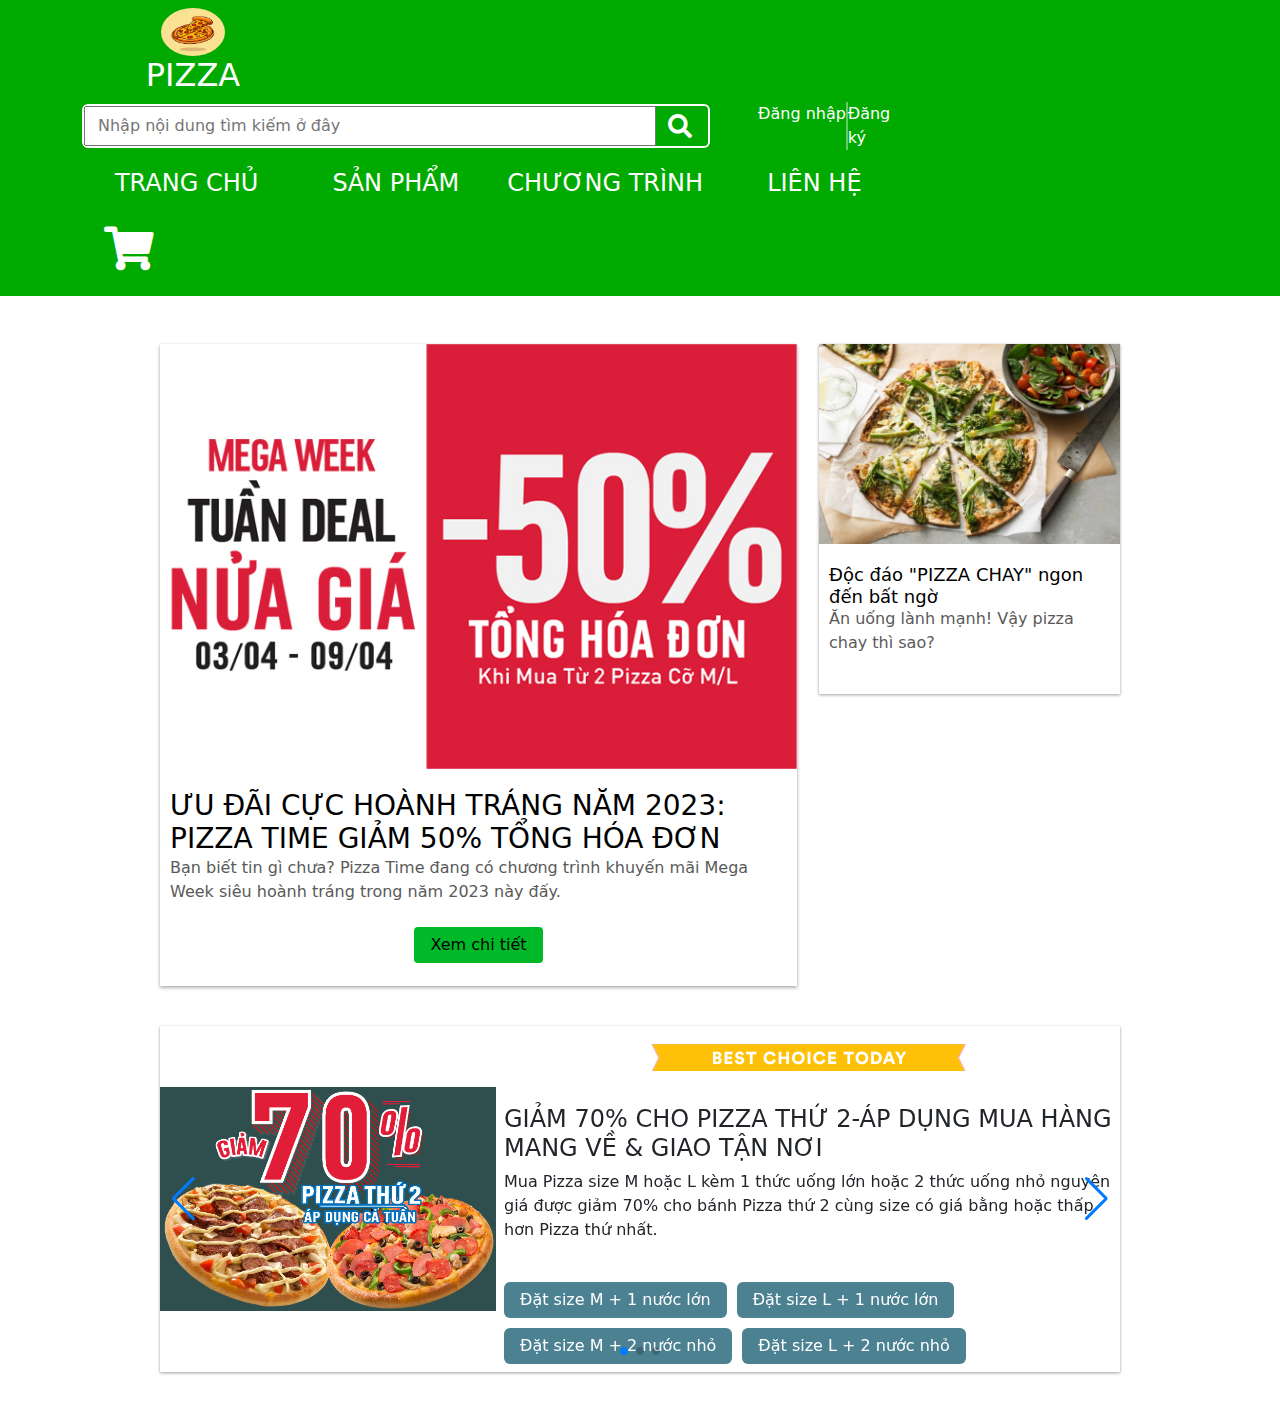
<file: chuongtrinh.html>
<!DOCTYPE html>
<html lang="en">
  <head>
    <meta charset="UTF-8" />
    <meta http-equiv="X-UA-Compatible" content="IE=edge" />
    <meta name="viewport" content="width=device-width, initial-scale=1.0" />
    <title>Khuyến Mãi</title>
    <link rel="stylesheet" href="/bootstrap/css/bootstrap.css" />
    <link rel="stylesheet" href="/assets/css/chuongtrinh.css" />
    <link rel="stylesheet" href="https://cdnjs.cloudflare.com/ajax/libs/font-awesome/6.4.0/css/all.min.css">
    <link rel="stylesheet" href="/assets/css/main.css">
    <link rel="stylesheet" href="/assets/css/login_form.css">

    <link
      rel="stylesheet"
      href="/assets/fontawesome-free-5.12.1-web/css/all.css"
    />
    <link rel="stylesheet" href="/assets/css/swiper-bundle.min.css" />
  </head>

  <body>
    <header>
      <div class="container header-wrapper pt-2">
        <div id="logo-section" class="col-2">
          <div class="wrapper-logo d-grid">
            <div><a href="index.html"><img class="logo-image rounded-circle" src="/assets/images/logo.avif" alt=""></a></div>
            <div><a href="index.html"><h2 class="logo-name text-uppercase text-color">pizza</h2></a></div>   
          </div>
        </div>
        <div id="nav-search-section" class="col-9 d-grid">
          <div class="search-section row align-items-center m-0">
            <div class="bar-search col-9 rounded-2">
              <div class="bar-but-search row">
                <input class="col-11 input-search" type="text" placeholder="Nhập nội dung tìm kiếm ở đây">
                <div class="col-1"><i class="fas fa-search button-search py-2 text-color"></i></div>
              </div>
            </div>
            <div class="account-section col-3">
              <div class="login d-flex m-0 justify-content-end">
                <a class="text-color log-in" href="#">Đăng nhập</a>
                <div class="tag-partition"></div>
                <a class="text-color register" href="#">Đăng ký</a>
              </div>
            </div>
  
            <div class="account-login col-3">
              <div class="login d-flex m-0 justify-content-center align-items-center">
                <a href="nguoidung.html"><i class="fa-solid fa-circle-user"></i></a>
                <a href="nguoidung.html"><p></p></a>
              </div>
            </div>
  
          </div>
          <div class="nav-section pt-2">
            <ul class="menu-nav d-flex m-0 p-0 align-items-center text-uppercase text-center">
              <li class="col-3"><a class="text-color" href="index.html">trang chủ</a></li>
              <li class="col-3"><a class="text-color" href="sanpham.html">sản phẩm</a></li>
              <li class="col-3"><a class="text-color" href="chuongtrinh.html">chương trình</a></li>
              <li class="col-3"><a class="text-color" href="lienhe.html">liên hệ</a></li>
            </ul>
          </div>
        </div>
        <div id="cart-section" class="col-1">
          <div class="d-flex justify-content-center wrapper-shopping-button"><i class="fas fa-shopping-cart shopping-button text-color"></i></div>
        </div>
      </div>
    </header>
    
    
    <main>
      <div class="container pt-5 chuongtrinh-container">
        <div class="tintuc-container">
          <div class="megaweek-container">
            <a href="uudai.html">
              <img
                class="mage-img"
                src="/assets/images/khuyenmai/megaweek.jpg"
                alt=""
              />
            </a>
            <h3 class="uudai-title">
              <a class="uudai" href="uudai.html">
                ƯU ĐÃI CỰC HOÀNH TRÁNG NĂM 2023: PIZZA TIME GIẢM 50% TỔNG HÓA
                ĐƠN
              </a>
            </h3>
            <div class="description">
              Bạn biết tin gì chưa? Pizza Time đang có chương trình khuyến mãi
              Mega Week siêu hoành tráng trong năm 2023 này đấy.
            </div>
            <button type="button" class="btn-detail">
              <a class="uudai" href="uudai.html"
                >Xem chi tiết</a
              >
            </button>
          </div>
          <div class="green-container">
            <a href="greenpizza.html">
              <img
                class="green-img"
                width="269"
                src="/assets/images/khuyenmai/pizzaTime3.jpg"
                alt=""
              />
            </a>
            <h3 class="chay-title">
              <a class="chay" href="greenpizza.html">
                Độc đáo "PIZZA CHAY" ngon đến bất ngờ</a
              >
            </h3>
            <div class="description">
              Ăn uống lành mạnh! Vậy pizza chay thì sao?
            </div>
          </div>
        </div>
        <div class="slide-container container swiper">
          <div class="swiper-wrapper">
            <div class="slide-content swiper-slide">
              <div class="slide-img-item">
                <img
                  class="img-item-giamgia img-item"
                  width="400"
                  src="/assets/images/khuyenmai/giam70thu2.png"
                  alt=""
                />
              </div>
              <div class="description-item">
                <img
                  class="best-choice"
                  src="/assets/images/khuyenmai/banner-bestchoice.png"
                  alt=""
                />
                <br>
                <h2 class="h2-giamgia h2-title">
                  GIẢM 70% CHO PIZZA THỨ 2-ÁP DỤNG MUA HÀNG MANG VỀ & GIAO TẬN
                  NƠI
                </h2>
                <p>
                  Mua Pizza size M hoặc L kèm 1 thức uống lớn hoặc 2 thức uống
                  nhỏ nguyên giá được giảm 70% cho bánh Pizza thứ 2 cùng size có
                  giá bằng hoặc thấp hơn Pizza thứ nhất.
                </p>
                <br>
                <div
                  class="d-flex justify-content-start flex-wrap btn-container"
                >
                  <a href="">
                    <button class="btn btn-giam">
                      <span> Đặt size M + 1 nước lớn</span>
                    </button>
                  </a>
                  <a href="">
                    <button class="btn btn-giam">
                      <span> Đặt size L + 1 nước lớn</span>
                    </button>
                  </a>
                  <a href="">
                    <button class="btn btn-giam">
                      <span> Đặt size M + 2 nước nhỏ</span>
                    </button>
                  </a>
                  <a href="">
                    <button class="btn btn-giam">
                      <span> Đặt size L + 2 nước nhỏ</span>
                    </button>
                  </a>
                </div>
              </div>
            </div>
            <div class="slide-content swiper-slide">
              <div class="slide-img-item">
                <img
                  class="img-item-team img-item"
                  width="400"
                  src="/assets/images/khuyenmai/family.png"
                  alt=""
                />
              </div>
              <div class="description-item">
                <img
                  class="best-choice"
                  src="/assets/images/khuyenmai/banner-bestchoice.png"
                  alt=""
                />
                <h2 class="h2-team h2-title">DEAL SIÊU TO CHO NHÓM</h2>
                <br>
                <p>
                  * Combo 209,000đ cho 2 người gồm 1 pizza size M + 2 thức uống nhỏ
                </p>
                <p>
                  * Combo 309,000đ cho 3-4 người gồm 1 pizza size L + 2 phần món
                  phụ + 2 thức uống nhỏ
                </p>
                <p>
                  * Combo 449,000đ cho 4-5 người gồm 2 pizza size L + 2 phần món
                  phụ + 1 thức uống lớn
                </p>
                <div
                  class="d-flex justify-content-start flex-wrap btn-container"
                >
                  <a href="">
                    <button class="btn btn-giam">
                      <span>COMBO 209k</span>
                    </button>
                  </a>
                  <a href="">
                    <button class="btn btn-giam">
                      <span>COMBO 309k</span>
                    </button>
                  </a>
                  <a href="">
                    <button class="btn btn-giam">
                      <span>COMBO 409k</span>
                    </button>
                  </a>
                </div>
              </div>
            </div>
            <div class="slide-content-3 slide-content swiper-slide">
              <div class="slide-img-item">
                <img
                  class="img-item-thu3 img-item"
                  width="400"
                  src="/assets/images/khuyenmai/khuyenmaithu3.png"
                  alt=""
                />
              </div>
              <div class="description-item">
                <img
                  class="best-choice"
                  src="/assets/images/khuyenmai/banner-bestchoice.png"
                  alt=""
                />
                <br>
                <h2 class="h2-thu3 h2-title">THỨ 3 ĐẾN RỒI</h2>
                <h3>Mua 1 tặng 1!!! Click 1 được 2</h3>
                <p>*Áp dụng khi mua 1 pizza 9" kèm nước bất kỳ </p>
                <p>*Áp dụng khi mua 1 pizza 12" kèm nước bất kỳ </p>
                
                <p>*Áp dụng cho mọi hình thức thanh toán*</p>
                <div
                  class="d-flex justify-content-start flex-wrap btn-container"
                >
                  <a href="">
                    <button class="btn btn-giam">
                      <span>Đặt size 9" + 1 nước</span>
                    </button>
                  </a>
                  <a href="">
                    <button class="btn btn-giam">
                      <span>Đặt size 12" + 1 nước</span>
                    </button>
                  </a>
                </div>
              </div>
            </div>
          </div>
          <div class="swiper-button-next"></div>
          <div class="swiper-button-prev"></div>
          <div class="swiper-pagination"></div>
        </div>
      </div>
    </main>
    <footer></footer>
    <script src="/bootstrap/js/bootstrap.bundle.js"></script>
  </body>

  <div class="modals"></div>

  <script src="/assets/js/add_modals.js"></script>
  <script type="module" src="/assets/js/handler_event.js"></script>
  <script src="/assets/js/swiper-bundle.min.js"></script>
  <script src="/assets/js/chuongtrinh.js"></script>
</html>
</file>
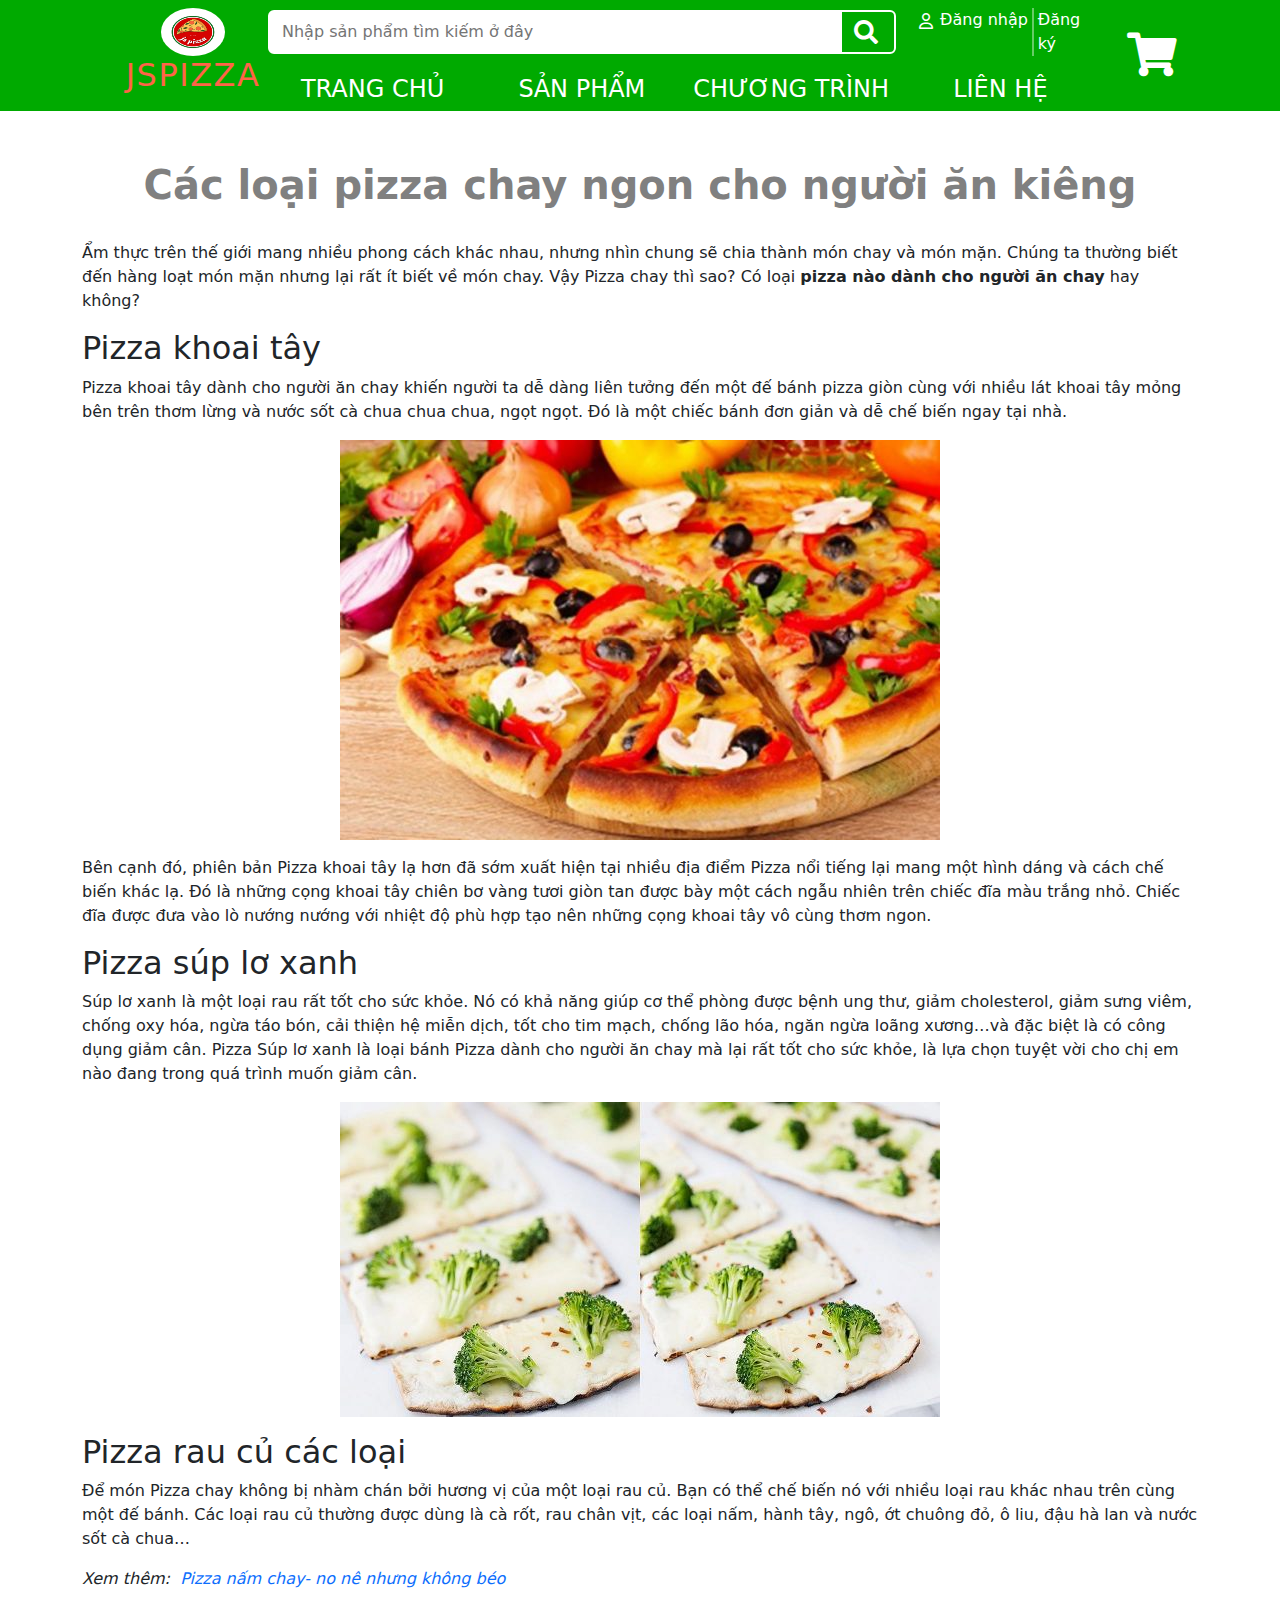
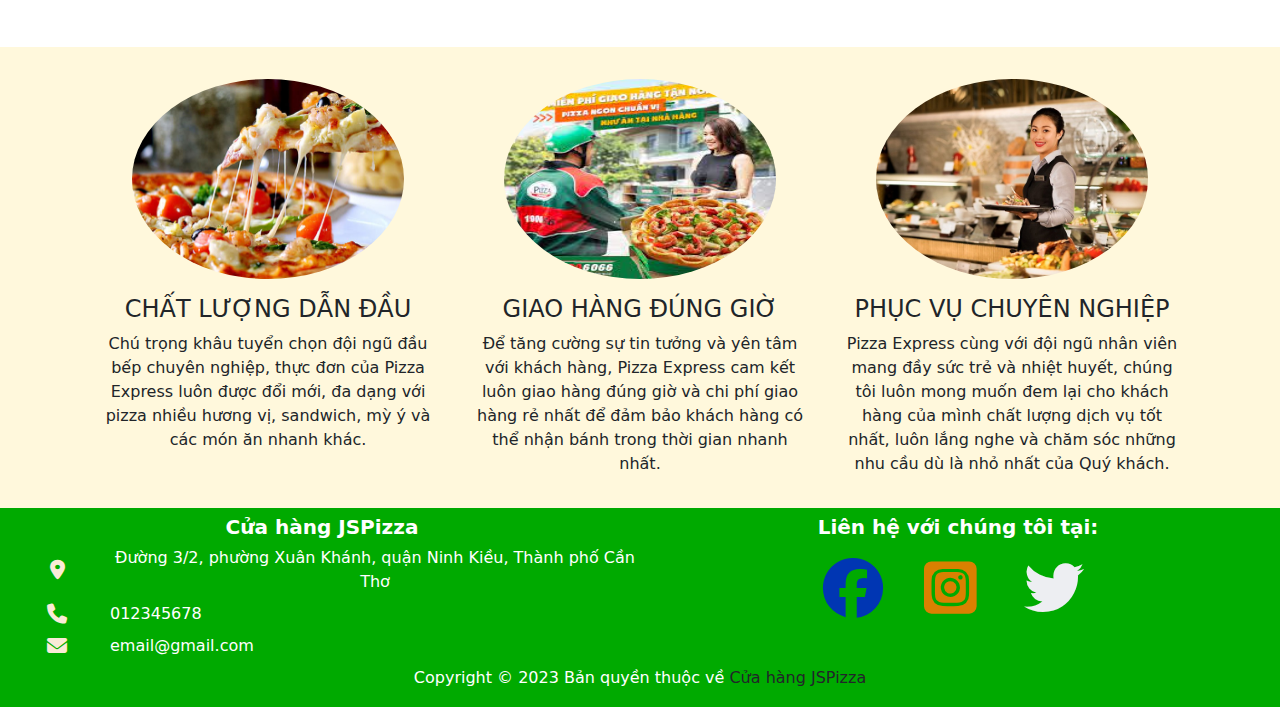
<file: greenpizza.html>
<!DOCTYPE html>
<html lang="en">

<head>
    <meta charset="UTF-8" />
    <meta http-equiv="X-UA-Compatible" content="IE=edge" />
    <meta name="viewport" content="width=device-width, initial-scale=1.0" />
    <title>PIZZA CHAY</title>
    <link rel="stylesheet" href="./bootstrap/css/bootstrap.css" />
    <link rel="stylesheet" href="./assets/css/chuongtrinh.css" />
    
    <link rel="stylesheet" href="https://cdnjs.cloudflare.com/ajax/libs/font-awesome/6.4.0/css/all.min.css">
    <link rel="stylesheet" href="./assets/css/main.css">
    <link rel="stylesheet" href="./assets/css/login_form.css">
    
    <link rel="stylesheet" href="./assets/fontawesome-free-5.12.1-web/css/all.css" />
    <link rel="stylesheet" href="./assets/css/green.css" />
    <link rel="shortcut icon" href="./assets/images/logo3.jpg" type="image/vnd.microsoft.icon" />
</head>

<body>
  <header>
    <div class="container header-wrapper d-flex pt-2 pb-1">
      <div id="logo-section" class="col-2">
        <div class="wrapper-logo d-grid">
          <div><a href="index.html"><img class="logo-image rounded-circle" src="./assets/images/logo3.jpg" alt=""></a>
          </div>
          <div><a href="index.html">
            <h2 class="logo-name text-uppercase text-color" style="letter-spacing: 1.5px; color: tomato;">jspizza</h2>
          </a>
        </div>  
        </div>
      </div>
      <div id="nav-search-section" class="col-9 d-grid">
        <div class="search-section row align-items-center justify-content-end m-0">
          <div class="bar-search col-9 rounded-2">
            <div class="bar-but-search d-flex row">
              <input id="input-search" class="col-11 input-search border-0" type="text" placeholder="Nhập sản phẩm tìm kiếm ở đây">
              <ul class="list-products-hint p-0"></ul>
              <div class="col-1 button-search"><i class="fas fa-search py-2 text-color"></i></div>
            </div>
          </div>

          <div class="col-2 button-search-mobile text-center p-0"><i class="fas fa-search py-2 text-color"></i></div>

          <div class="account-section col-3" >
            <div class="login d-flex m-0 justify-content-end">
              <i style="position: relative; top: 5px;right: 3px; color: white;" class="fa-regular fa-user"></i>
              <a class="text-color log-in px-1 text-decoration-none" href="#">Đăng nhập</a>
              <div class="tag-partition"></div>
              <a class="text-color register text-decoration-none px-1" href="#">Đăng ký</a>
            </div>
          </div>

          <div class="account-login col-3">
            <div class="info-user-login d-flex m-0 justify-content-center align-items-center">
              <div class="logo-name-user d-flex p-1 rounded-2">
                <i class="fa-solid fa-circle-user logo-user"></i>
                <p class="d-inline-block"></p>
                <div class="show-option rounded-2">
                  <ul class="py-2 ps-0 m-0 d-grid">
                    <li class="py-2 move-page-user">
                      <div class="ps-3">Thông tin tài khoản</div>
                    </li>
                    <li class="py-2 sign-out">
                      <div class="ps-3">Đăng xuất</div>
                    </li>
                  </ul>
                </div>
              </div>
            </div>
          </div> 
          <!-- Modal sign out -->
          <div class="modal-sign-out justify-content-center align-items-center">
            <div class="content p-3 rounded-2">
              <div class="header d-flex justify-content-end">
                <button type="button" class="btn-close"></button>
              </div>
              <div class="body d-flex justify-content-center align-items-center px-2 text-success">
                <i class="fa-regular fa-circle-check"></i>
                <p class="m-0 px-2">Đăng xuất thành công</p>
              </div>
            </div>
          </div>

        </div>
        <div class="nav-section pt-2">
          <ul class="menu-nav d-flex m-0 p-0 align-items-center text-uppercase text-center">
            <li class="col-3"><a class="text-color trangchu"  href="index.html">trang chủ</a></li>
            <li class="col-3"><a class="text-color sanpham" href="sanpham.html">sản phẩm</a></li>
            <li class="col-3"><a class="text-color chuongtrinh" href="chuongtrinh.html">chương trình</a></li>
            <li class="col-3"><a class="text-color lienhe" href="lienhe.html">liên hệ</a></li>
          </ul>
        </div>
      </div>
      <div id="cart-section" class="col-1">
        <div class="d-flex justify-content-center wrapper-shopping-button"><a href="cart.html"><i class="fas fa-shopping-cart shopping-button text-color"></i></a></div>
      </div>

      <div id="nav-mobile" class="col-1">
        <div class="d-flex justify-content-center wrapper-shopping-button"><i class="fa-solid fa-bars text-color bar-button"></i></div>
      </div>

      <div class="nav-overlay">
        <div class="menu-mobile px-3 py-5">
          <div class="mobile-account py-3">
            <div class="login d-flex m-0 row align-items-center">
              <i class="fa-solid fa-right-to-bracket col-2"></i>
              <div class="col-10">
                <a class="mobile-login text-decoration-none" href="#">Đăng nhập | </a>
                <a class="mobile-register text-decoration-none px-1" href="#">Đăng ký</a>
              </div>
            </div>
          </div>
          <div class="mobile-log-in py-3">
            <div class="info-user-login d-flex m-0 justify-content-center ">
              <div class="logo-name-user d-flex p-1 rounded-2 align-items-center">
                <i class="fa-solid fa-circle-user logo-user"></i>
                <p class="d-inline-block m-0 px-1"></p>
              </div>
            </div>
          </div> 
          <div class="mobile-personal py-3">
            <a class="row d-flex justify-content-center align-items-center text-decoration-none py-2" href="nguoidung.html">
              <i class="fa-solid fa-user col-2 text-center"></i>
              <p class="col-10 m-0">Thông tin tài khoản</p>
            </a>
            <a class="row d-flex justify-content-center align-items-center text-decoration-none py-2" href="cart.html">
              <i class="fas fa-shopping-cart col-2 text-center"></i>
              <p class="col-10 m-0">Giỏ hàng của tôi</p>
            </a>
          </div>
          <div class="mobile-nav py-3">
            <a class="row d-flex justify-content-center align-items-center text-decoration-none py-2" href="index.html">
              <i class="fa-solid fa-house col-2 text-center"></i>
              <p class="col-10 m-0">Trang chủ</p>
            </a>
            <a class="row d-flex justify-content-center align-items-center text-decoration-none py-2" href="sanpham.html">
              <i class="fa-solid fa-puzzle-piece col-2 text-center"></i>
              <p class="col-10 m-0">Sản phẩm</p>
            </a>
            <a class="row d-flex justify-content-center align-items-center text-decoration-none py-2" href="chuongtrinh.html">
              <i class="fa-solid fa-scale-unbalanced-flip col-2 text-center"></i>
              <p class="col-10 m-0">Chương trình</p>
            </a>
            <a class="row d-flex justify-content-center align-items-center text-decoration-none py-2" href="lienhe.html">
              <i class="fa-solid fa-file-signature col-2 text-center"></i>
              <p class="col-10 m-0">Liên hệ</p>
            </a>
          </div>
          <div class="mobile-logout py-3">
            <div class="row d-flex justify-content-center align-items-center text-decoration-none py-2">
              <i class="fa-solid fa-right-from-bracket col-2 text-center"></i>
              <p class="col-10 m-0">Đăng xuất</p>
            </div>
          </div>
        </div>
      </div>
    </div>
    <div class="overlay">
      <input class="w-100 px-3 py-2 rounded-5 input-search-mobile" type="text" placeholder="Nhập sản phẩm tìm kiếm ở đây">
    </div>
  </header>
    <main>
        <div class="container">
            <div class="container-sub">
                <h1>Các loại pizza chay ngon cho người ăn kiêng</h1> <br>
                <div class="entry-content single-page">
                    <p>Ẩm thực trên thế giới mang nhiều phong cách khác nhau, nhưng nhìn chung sẽ chia thành món chay và
                        món
                        mặn.
                        Chúng ta thường biết đến hàng loạt món mặn nhưng lại rất ít biết về món chay. Vậy Pizza chay thì
                        sao? Có
                        loại&nbsp;<strong>pizza nào dành cho người ăn chay</strong>&nbsp;hay không?</p>
                    <h2>Pizza khoai tây</h2>
                    Pizza khoai tây dành cho người ăn chay khiến người ta dễ dàng liên tưởng đến một đế bánh pizza
                    giòn
                    cùng với
                    nhiều lát khoai tây mỏng bên trên thơm lừng và nước sốt cà chua chua chua, ngọt ngọt. Đó là một
                    chiếc bánh
                    đơn giản và dễ chế biến ngay tại nhà.</p>
                    <p style="text-align: center;"><img src="./assets/images/khuyenmai/greenpizza1.jpg" alt=""></p>
                    <p>Bên cạnh đó, phiên bản Pizza khoai tây lạ hơn đã sớm xuất hiện tại nhiều địa điểm Pizza nổi tiếng
                        lại
                        mang
                        một hình dáng và cách chế biến khác lạ. Đó là những cọng khoai tây chiên bơ vàng tươi giòn tan
                        được
                        bày một
                        cách ngẫu nhiên trên chiếc đĩa màu trắng nhỏ. Chiếc đĩa được đưa vào lò nướng nướng với nhiệt độ
                        phù
                        hợp tạo
                        nên những cọng khoai tây vô cùng thơm ngon.</p>
                    <h2>Pizza súp lơ xanh</h2>
                    <p> Súp lơ xanh là một loại rau rất tốt cho sức khỏe. Nó có khả năng giúp cơ thể phòng được bệnh ung
                        thư, giảm
                        cholesterol, giảm sưng viêm, chống oxy hóa, ngừa táo bón, cải thiện hệ miễn dịch, tốt cho tim
                        mạch,
                        chống
                        lão hóa, ngăn ngừa loãng xương…và đặc biệt là có công dụng giảm cân. Pizza Súp lơ xanh là loại
                        bánh
                        Pizza
                        dành cho người ăn chay mà lại rất tốt cho sức khỏe, là lựa chọn tuyệt vời cho chị em nào đang
                        trong
                        quá
                        trình muốn giảm cân.</p>
                    <p style="text-align: center;"><img src="./assets/images/khuyenmai/greenpizza2.jpg" alt=""></p>
                    <h2>Pizza rau củ các loại</h2>
                    <p>Để món Pizza chay không bị nhàm chán bởi hương vị của một loại rau củ. Bạn có thể chế biến nó với
                        nhiều loại
                        rau khác nhau trên cùng một đế bánh. Các loại rau củ thường được dùng là cà rốt, rau chân vịt,
                        các
                        loại nấm,
                        hành tây, ngô, ớt chuông đỏ, ô liu, đậu hà lan và nước sốt cà chua…</p>
                    <p><em>Xem thêm:&nbsp;<span style="color: #0000ff;"><a href="#">
                                    Pizza nấm chay- no nê nhưng không béo</a></span></em></p>
                    <p>&nbsp;</p>

                </div>
            </div>
        </div>
    </main>

    <footer class="">
      <div class="footer-section">
        <div class="footer-comments container d-md-flex justify-content-center pt-3">
          <div class="footer-group p-3 col-md-4">
            <img class="footer-image rounded-circle" src="./assets/images/footer/chat_luong.jpg" alt="">
            <h4 class="text-uppercase mt-3">chất lượng dẫn đầu</h4>
            <p>Chú trọng khâu tuyển chọn đội ngũ đầu bếp chuyên nghiệp, thực đơn của Pizza Express luôn được đổi mới, đa
              dạng với pizza nhiều hương vị, sandwich, mỳ ý và các món ăn nhanh khác.</p>
          </div>
          <div class="footer-group p-3 col-md-4">
            <img class="footer-image rounded-circle" src="./assets/images/footer/giao_hang.jpg" alt="">
            <h4 class="text-uppercase mt-3">giao hàng đúng giờ</h4>
            <p>Để tăng cường sự tin tưởng và yên tâm với khách hàng, Pizza Express cam kết luôn giao hàng đúng giờ và chi
              phí giao hàng rẻ nhất để đảm bảo khách hàng có thể nhận bánh trong thời gian nhanh nhất.</p>
          </div>
          <div class="footer-group p-3 col-md-4">
            <img class="footer-image rounded-circle" src="./assets/images/footer/phuc_vu.png" alt="">
            <h4 class="text-uppercase mt-3">phục vụ chuyên nghiệp</h4>
            <p>Pizza Express cùng với đội ngũ nhân viên mang đầy sức trẻ và nhiệt huyết, chúng tôi luôn mong muốn đem lại
              cho khách hàng của mình chất lượng dịch vụ tốt nhất, luôn lắng nghe và chăm sóc những nhu cầu dù là nhỏ nhất
              của Quý khách.</p>
          </div>
        </div>
        <div class="footer-contact p-1 d-md-flex">
          <div class="footer-address col-md-6">
            <strong class="text-color title">Cửa hàng JSPizza</strong>
            <ul class="m-0 p-0">
              <li class="d-flex py-1">
                <i class="fa-solid fa-location-dot col-2"></i>
                <p class="d-inline-block my-0 text-color">Đường 3/2, phường Xuân Khánh, quận Ninh Kiều, Thành phố Cần Thơ
                </p>
              </li>
              <li class="d-flex py-1">
                <i class="fa-solid fa-phone col-2"></i>
                <p class="d-inline-block my-0 text-color">012345678</p>
              </li>
              <li class="d-flex py-1">
                <i class="fa-solid fa-envelope col-2"></i>
                <p class="d-inline-block my-0 text-color">email@gmail.com</p>
              </li>
            </ul>
          </div>
          <div class="footer-social-networking col-md-6">
            <strong class="text-color title">Liên hệ với chúng tôi tại:</strong>
            <ul class="d-flex justify-content-center m-0 pt-3">
              <li class="col-1">
                <a href="#"><i class="fa-brands fa-facebook" style="color: #0036b3;"></i></a>
              </li>
              <li class="col-1"></li>
              <li class="col-1">
                <a href="#"><i class="fa-brands fa-square-instagram" style="color: #da8001;"></i></a>
              </li>
              <li class="col-1"></li>
              <li class="col-1">
                <a href="#"><i class="fa-brands fa-twitter" style="color: #edeef2;"></i></a>
              </li>
              <li class="col-1"></li>
            </ul>
          </div>
        </div>
        <div class="copy-right">
          <p class="text-color">Copyright &copy; 2023 Bản quyền thuộc về <a class="text-decoration-none text-dark"
              href="#">Cửa hàng JSPizza</a></p>
        </div>
      </div>
    </footer>

    <div class="modals"></div>

    <script src="./assets/js/modals.js"></script>
    <script type="module" src="./assets/js/handler_event.js"></script>
    <script type="module" src="./assets/js/search_product.js"></script>
</body>

</html>
</file>
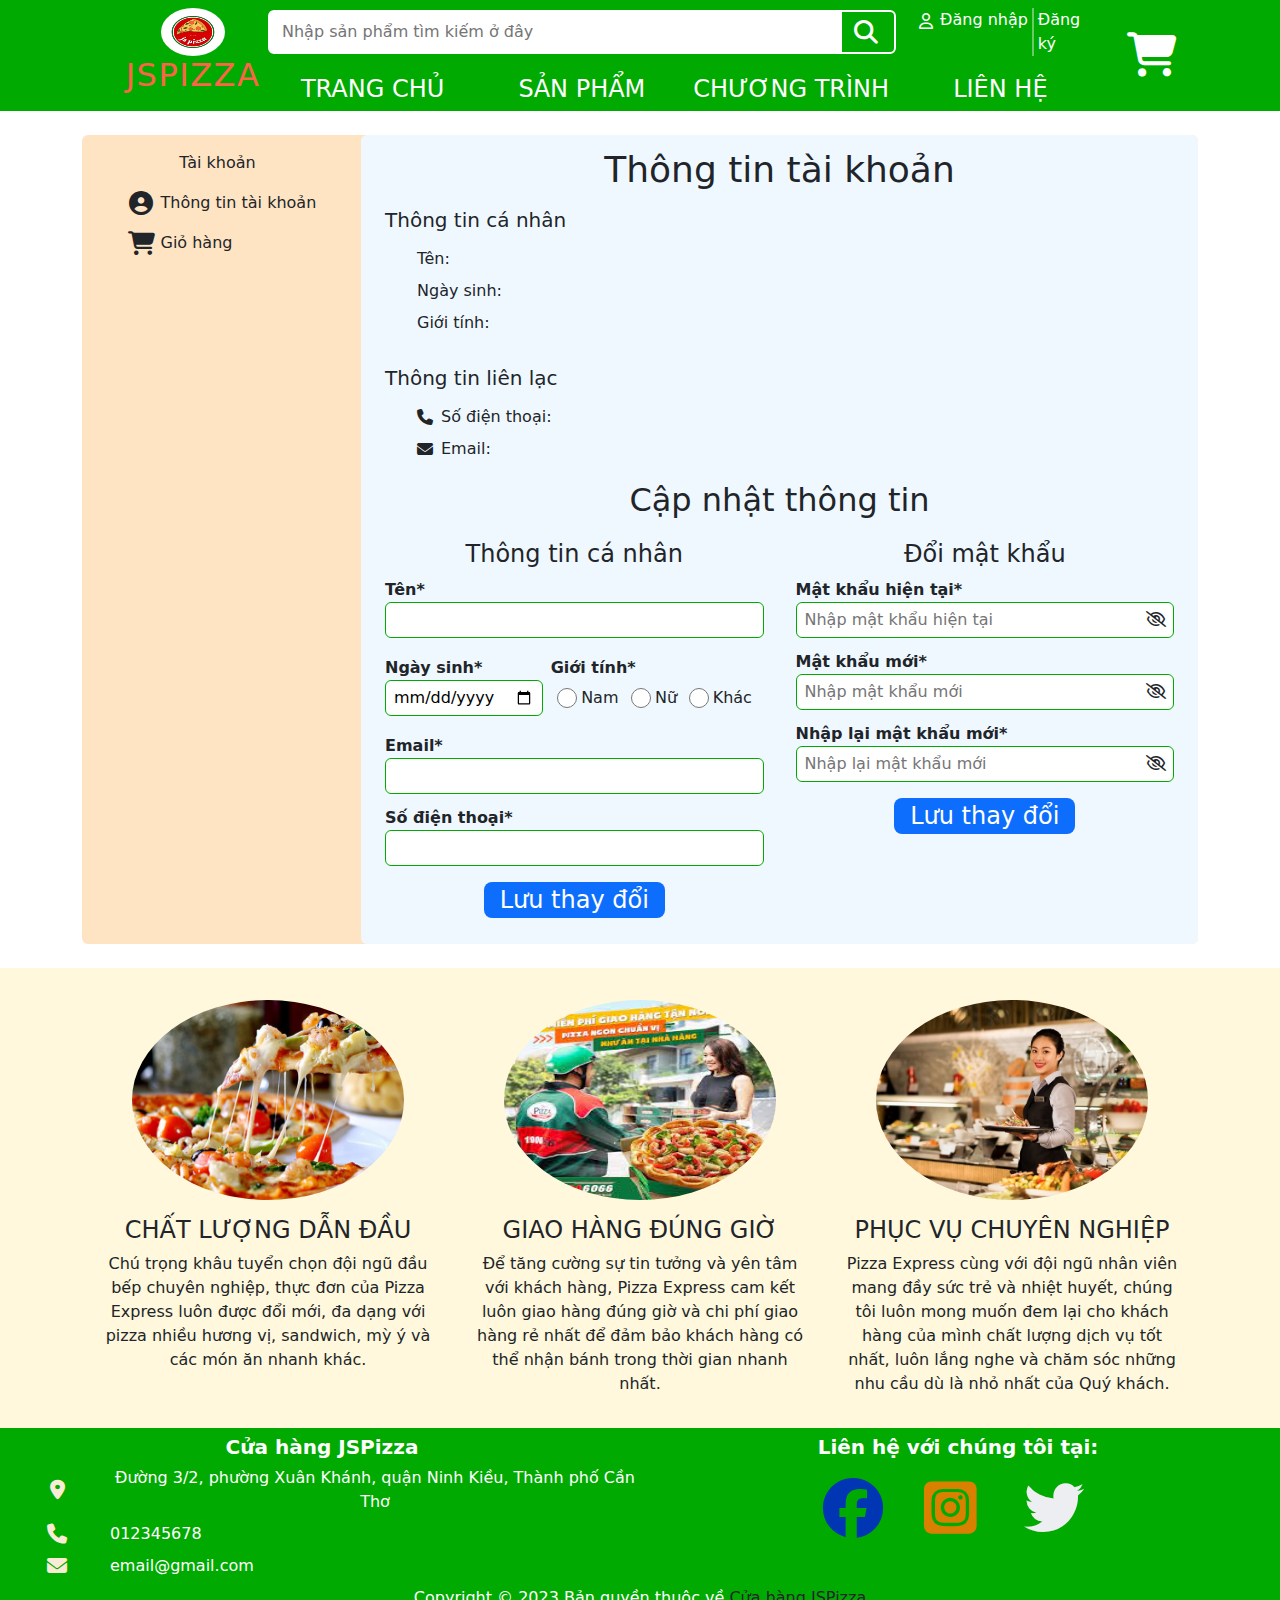
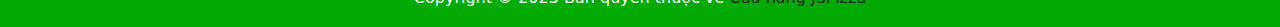
<file: nguoidung.html>
<!DOCTYPE html>
<html lang="en">
<head>
    <meta charset="UTF-8">
    <meta http-equiv="X-UA-Compatible" content="IE=edge">
    <meta name="viewport" content="width=device-width, initial-scale=1.0">
    <title>Thông tin tài khoản</title>
    <link rel="stylesheet" href="https://cdnjs.cloudflare.com/ajax/libs/font-awesome/6.4.0/css/all.min.css">
    <link rel="stylesheet" href="./assets/css/main.css">
    <link rel="stylesheet" href="./assets/css/login_form.css">
    <link rel="stylesheet" href="./assets/css/nguoidung.css">
    <link rel="stylesheet" href="./bootstrap/css/bootstrap.css">
    <link rel="shortcut icon" href="./assets/images/logo3.jpg" type="image/vnd.microsoft.icon" />
</head>
<body>
  <header>
    <div class="container header-wrapper d-flex pt-2 pb-1">
      <div id="logo-section" class="col-2">
        <div class="wrapper-logo d-grid">
          <div><a href="index.html"><img class="logo-image rounded-circle" src="./assets/images/logo3.jpg" alt=""></a>
          </div>
          <div><a href="index.html">
            <h2 class="logo-name text-uppercase text-color" style="letter-spacing: 1.5px; color: tomato;">jspizza</h2>
          </a>
        </div>   
        </div>
      </div>
      <div id="nav-search-section" class="col-9 d-grid">
        <div class="search-section row align-items-center justify-content-end m-0">
          <div class="bar-search col-9 rounded-2">
            <div class="bar-but-search d-flex row">
              <input id="input-search" class="col-11 input-search border-0" type="text" placeholder="Nhập sản phẩm tìm kiếm ở đây">
              <ul class="list-products-hint p-0"></ul>
              <div class="col-1 button-search"><i class="fas fa-search py-2 text-color"></i></div>
            </div>
          </div>

          <div class="col-2 button-search-mobile text-center p-0"><i class="fas fa-search py-2 text-color"></i></div>

          <div class="account-section col-3" >
            <div class="login d-flex m-0 justify-content-end">
              <i style="position: relative; top: 5px;right: 3px; color: white;" class="fa-regular fa-user"></i>
              <a class="text-color log-in px-1 text-decoration-none" href="#">Đăng nhập</a>
              <div class="tag-partition"></div>
              <a class="text-color register text-decoration-none px-1" href="#">Đăng ký</a>
            </div>
          </div>

          <div class="account-login col-3">
            <div class="info-user-login d-flex m-0 justify-content-center align-items-center">
              <div class="logo-name-user d-flex p-1 rounded-2">
                <i class="fa-solid fa-circle-user logo-user"></i>
                <p class="d-inline-block"></p>
                <div class="show-option rounded-2">
                  <ul class="py-2 ps-0 m-0 d-grid">
                    <li class="py-2 move-page-user">
                      <div class="ps-3">Thông tin tài khoản</div>
                    </li>
                    <li class="py-2 sign-out">
                      <div class="ps-3">Đăng xuất</div>
                    </li>
                  </ul>
                </div>
              </div>
            </div>
          </div> 
          <!-- Modal sign out -->
          <div class="modal-sign-out justify-content-center align-items-center">
            <div class="content p-3 rounded-2">
              <div class="header d-flex justify-content-end">
                <button type="button" class="btn-close"></button>
              </div>
              <div class="body d-flex justify-content-center align-items-center px-2 text-success">
                <i class="fa-regular fa-circle-check"></i>
                <p class="m-0 px-2">Đăng xuất thành công</p>
              </div>
            </div>
          </div>

        </div>
        <div class="nav-section pt-2">
          <ul class="menu-nav d-flex m-0 p-0 align-items-center text-uppercase text-center">
            <li class="col-3"><a class="text-color trangchu"  href="index.html">trang chủ</a></li>
            <li class="col-3"><a class="text-color sanpham" href="sanpham.html">sản phẩm</a></li>
            <li class="col-3"><a class="text-color chuongtrinh" href="chuongtrinh.html">chương trình</a></li>
            <li class="col-3"><a class="text-color lienhe" href="lienhe.html">liên hệ</a></li>
          </ul>
        </div>
      </div>
      <div id="cart-section" class="col-1">
        <div class="d-flex justify-content-center wrapper-shopping-button"><a href="cart.html"><i class="fas fa-shopping-cart shopping-button text-color"></i></a></div>
      </div>

      <div id="nav-mobile" class="col-1">
        <div class="d-flex justify-content-center wrapper-shopping-button"><i class="fa-solid fa-bars text-color bar-button"></i></div>
      </div>

      <div class="nav-overlay">
        <div class="menu-mobile px-3 py-5">
          <div class="mobile-account py-3">
            <div class="login d-flex m-0 row align-items-center">
              <i class="fa-solid fa-right-to-bracket col-2"></i>
              <div class="col-10">
                <a class="mobile-login text-decoration-none" href="#">Đăng nhập | </a>
                <a class="mobile-register text-decoration-none px-1" href="#">Đăng ký</a>
              </div>
            </div>
          </div>
          <div class="mobile-log-in py-3">
            <div class="info-user-login d-flex m-0 justify-content-center ">
              <div class="logo-name-user d-flex p-1 rounded-2 align-items-center">
                <i class="fa-solid fa-circle-user logo-user"></i>
                <p class="d-inline-block m-0 px-1"></p>
              </div>
            </div>
          </div> 
          <div class="mobile-personal py-3">
            <a class="row d-flex justify-content-center align-items-center text-decoration-none py-2" href="nguoidung.html">
              <i class="fa-solid fa-user col-2 text-center"></i>
              <p class="col-10 m-0">Thông tin tài khoản</p>
            </a>
            <a class="row d-flex justify-content-center align-items-center text-decoration-none py-2" href="cart.html">
              <i class="fas fa-shopping-cart col-2 text-center"></i>
              <p class="col-10 m-0">Giỏ hàng của tôi</p>
            </a>
          </div>
          <div class="mobile-nav py-3">
            <a class="row d-flex justify-content-center align-items-center text-decoration-none py-2" href="index.html">
              <i class="fa-solid fa-house col-2 text-center"></i>
              <p class="col-10 m-0">Trang chủ</p>
            </a>
            <a class="row d-flex justify-content-center align-items-center text-decoration-none py-2" href="sanpham.html">
              <i class="fa-solid fa-puzzle-piece col-2 text-center"></i>
              <p class="col-10 m-0">Sản phẩm</p>
            </a>
            <a class="row d-flex justify-content-center align-items-center text-decoration-none py-2" href="chuongtrinh.html">
              <i class="fa-solid fa-scale-unbalanced-flip col-2 text-center"></i>
              <p class="col-10 m-0">Chương trình</p>
            </a>
            <a class="row d-flex justify-content-center align-items-center text-decoration-none py-2" href="lienhe.html">
              <i class="fa-solid fa-file-signature col-2 text-center"></i>
              <p class="col-10 m-0">Liên hệ</p>
            </a>
          </div>
          <div class="mobile-logout py-3">
            <div class="row d-flex justify-content-center align-items-center text-decoration-none py-2">
              <i class="fa-solid fa-right-from-bracket col-2 text-center"></i>
              <p class="col-10 m-0">Đăng xuất</p>
            </div>
          </div>
        </div>
      </div>
    </div>
    <div class="overlay">
      <input class="w-100 px-3 py-2 rounded-5 input-search-mobile" type="text" placeholder="Nhập sản phẩm tìm kiếm ở đây">
    </div>
  </header>
    <main class="container my-4">
        <div class="wrapper-container rounded-2 d-lg-flex">
            <div class="container-options p-2 col-lg-3">
                <div class="account-name d-flex align-items-center justify-content-center">
                    <p class="pe-2">Tài khoản</p>
                    <strong></strong>
                </div>
                <ul class="list-options">
                    <li class="list-item d-flex align-items-center rounded-2 info-user">
                        <i class="fa-solid fa-circle-user col-2"></i>
                        <p class="d-inline-block col-10">Thông tin tài khoản </p>
                    </li>
                    <li class="list-item d-flex align-items-center rounded-2 cart-shopping">
                        <i class="fa-solid fa-shopping-cart col-2"></i>
                        <p class="d-inline-block col-10">Giỏ hàng</p>
                    </li>
                </ul>
            </div>
            <div class="container-user rounded-2 p-2 col-lg-9">
                <div class="title">Thông tin tài khoản </div>
                <div class="info">
                    <div class="personal-info px-3">
                        <div class="decsription pt-2 pb-2 fw-medium">Thông tin cá nhân</div>
                        <ul>
                            <li class="pt-1 pb-1 d-flex">
                                <div class="col-2">Tên: </div>
                                <div class="name col-9"></div>
                            </li>
                            <li class="pt-1 pb-1 d-flex">
                                <div class="col-2">Ngày sinh:</div>
                                <div class="birthday col-9"></div>
                            </li>
                            <li class="pt-1 pb-1 d-flex">
                                <div class="col-2">Giới tính: </div>
                                <div class="gender col-9"></div>
                            </li>
                        </ul>
                    </div>
                    <div class="contact-info px-3">
                        <div class="decsription pt-2 pb-2 fw-medium">Thông tin liên lạc</div>
                        <ul>
                            <li class="pt-1 pb-1 d-flex align-items-center">
                                <i class="fa-solid fa-phone me-2"></i>
                                <div class="col-2">Số điện thoại:</div>
                                <div class="phone-number col-9"></div>
                            </li>
                            <li class="pt-1 pb-1 d-flex align-items-center">
                                <i class="fa-solid fa-envelope me-2"></i>
                                <div class="col-2">Email: </div>
                                <div class="email col-9"></div>
                            </li>
                        </ul>
                    </div>
                </div>
                <div class="update-info-user rounded-2">
                  <div class="login-title">
                    <h2>Cập nhật thông tin</h2>
                  </div>
                  <div class="forms-update d-md-flex">
                    <div class="col-md px-3 py-2">
                      <form id="form-update-personal-user" action="">
                        <div class="form-title">Thông tin cá nhân</div>
                        <div class="form-group">
                          <label class="form-item-name d-block fw-bold" for="">Tên*</label>
                          <input name="name" class="form-item-input content-input rounded-2 border-1" name="name" type="text">
                          <div class="error-message"></div>
                        </div>
                        <div class="form-group-1">
                          <div class="birthday-gender d-flex">
                            <div class="form-group birthday col-5">
                              <label class="form-item-name d-block fw-bold" for="">Ngày sinh*</label>
                              <input name="birthday" class="form-item-input content-input rounded-2 border-1" type="date">
                              <div class="error-message"></div>
                            </div>
            
                            <div class="form-group gender col-7">
                              <label class="form-item-name d-block fw-bold" for="">Giới tính*</label>
                              <div name="gender" class="form-item-input d-flex justify-content-start rounded-2 border-0 gender">
                                <div class="gender-radio">
                                  <input type="radio" name="gender-selection" value="male">
                                  <p class="d-inline-block">Nam</p>
                                </div>
                                <div class="gender-radio">
                                  <input type="radio" name="gender-selection" value="female">
                                  <p class="d-inline-block">Nữ</p>
                                </div>
                                <div class="gender-radio">
                                  <input type="radio" name="gender-selection" value="other">
                                  <p class="d-inline-block">Khác</p>
                                </div>
                              </div>
                              <div class="error-message"></div>
                            </div>
                          </div>
                        </div>
                        <div class="form-group">
                          <label class="form-item-name d-block fw-bold" for="">Email*</label>
                          <input name="email" class="form-item-input content-input rounded-2 border-1" type="email">
                          <div class="error-message"></div>
                        </div>
                        <div class="form-group">
                          <label class="form-item-name d-block fw-bold" for="">Số điện thoại*</label>
                          <input name="phone-number" class="form-item-input content-input rounded-2 border-1" type="text">
                          <div class="error-message"></div>
                        </div>
                        <div class="form-submit d-flex justify-content-center">
                          <div class="button-submit">
                            <button class="fw-medium border-0 rounded-3 bg-primary px-3 py-0 d-flex align-items-center" type="submit">
                              Lưu thay đổi
                            </button>
                          </div>
                        </div>
                        <div class="alert-submit-form text-success"></div>
                      </form>
                    </div>

                    <div class="col-md px-3 py-2">
                      <form id="form-update-password" action="">
                        <div class="form-title">Đổi mật khẩu</div>
                        <div class="form-group cell-form-password">
                          <label class="form-item-name d-block fw-bold" for="">Mật khẩu hiện tại*</label>
                          <input name="password" class="form-item-input content-input rounded-2 border-1" type="password" placeholder="Nhập mật khẩu hiện tại">
                          <i class="fa-regular fa-eye show-password"></i>
                          <i class="fa-regular fa-eye-slash hidden-password"></i>
                          <div class="error-message"></div>
                        </div>
                        <div class="form-group cell-form-password">
                          <label class="form-item-name d-block fw-bold" for="">Mật khẩu mới*</label>
                          <input name="new-password" class="form-item-input content-input rounded-2 border-1" type="password" placeholder="Nhập mật khẩu mới">
                          <i class="fa-regular fa-eye show-password"></i>
                          <i class="fa-regular fa-eye-slash hidden-password"></i>
                          <div class="error-message"></div>
                        </div>
                        <div class="form-group cell-form-password">
                          <label class="form-item-name d-block fw-bold" for="">Nhập lại mật khẩu mới*</label>
                          <input name="confirm-new-password" class="form-item-input content-input rounded-2 border-1" type="password" placeholder="Nhập lại mật khẩu mới">
                          <i class="fa-regular fa-eye show-password"></i>
                          <i class="fa-regular fa-eye-slash hidden-password"></i>
                          <div class="error-message"></div>
                        </div>
                        <div class="form-submit d-flex justify-content-center">
                          <div class="button-submit">
                            <button class="fw-medium border-0 rounded-3 bg-primary px-3 py-0 d-flex align-items-center" type="submit">
                              Lưu thay đổi
                            </button>
                          </div>
                        </div>
                        <div class="alert-submit-form text-success"></div>
                      </form>
                    </div>
                  </div>
                </div>      
            </div>
        </div>
    </main>
    
    



    <footer class="">
      <div class="footer-section">
        <div class="footer-comments container d-md-flex justify-content-center pt-3">
          <div class="footer-group p-3 col-md-4">
            <img class="footer-image rounded-circle" src="./assets/images/footer/chat_luong.jpg" alt="">
            <h4 class="text-uppercase mt-3">chất lượng dẫn đầu</h4>
            <p>Chú trọng khâu tuyển chọn đội ngũ đầu bếp chuyên nghiệp, thực đơn của Pizza Express luôn được đổi mới, đa
              dạng với pizza nhiều hương vị, sandwich, mỳ ý và các món ăn nhanh khác.</p>
          </div>
          <div class="footer-group p-3 col-md-4">
            <img class="footer-image rounded-circle" src="./assets/images/footer/giao_hang.jpg" alt="">
            <h4 class="text-uppercase mt-3">giao hàng đúng giờ</h4>
            <p>Để tăng cường sự tin tưởng và yên tâm với khách hàng, Pizza Express cam kết luôn giao hàng đúng giờ và chi
              phí giao hàng rẻ nhất để đảm bảo khách hàng có thể nhận bánh trong thời gian nhanh nhất.</p>
          </div>
          <div class="footer-group p-3 col-md-4">
            <img class="footer-image rounded-circle" src="./assets/images/footer/phuc_vu.png" alt="">
            <h4 class="text-uppercase mt-3">phục vụ chuyên nghiệp</h4>
            <p>Pizza Express cùng với đội ngũ nhân viên mang đầy sức trẻ và nhiệt huyết, chúng tôi luôn mong muốn đem lại
              cho khách hàng của mình chất lượng dịch vụ tốt nhất, luôn lắng nghe và chăm sóc những nhu cầu dù là nhỏ nhất
              của Quý khách.</p>
          </div>
        </div>
        <div class="footer-contact p-1 d-md-flex">
          <div class="footer-address col-md-6">
            <strong class="text-color title">Cửa hàng JSPizza</strong>
            <ul class="m-0 p-0">
              <li class="d-flex py-1">
                <i class="fa-solid fa-location-dot col-2"></i>
                <p class="d-inline-block my-0 text-color">Đường 3/2, phường Xuân Khánh, quận Ninh Kiều, Thành phố Cần Thơ
                </p>
              </li>
              <li class="d-flex py-1">
                <i class="fa-solid fa-phone col-2"></i>
                <p class="d-inline-block my-0 text-color">012345678</p>
              </li>
              <li class="d-flex py-1">
                <i class="fa-solid fa-envelope col-2"></i>
                <p class="d-inline-block my-0 text-color">email@gmail.com</p>
              </li>
            </ul>
          </div>
          <div class="footer-social-networking col-md-6">
            <strong class="text-color title">Liên hệ với chúng tôi tại:</strong>
            <ul class="d-flex justify-content-center m-0 pt-3">
              <li class="col-1">
                <a href="#"><i class="fa-brands fa-facebook" style="color: #0036b3;"></i></a>
              </li>
              <li class="col-1"></li>
              <li class="col-1">
                <a href="#"><i class="fa-brands fa-square-instagram" style="color: #da8001;"></i></a>
              </li>
              <li class="col-1"></li>
              <li class="col-1">
                <a href="#"><i class="fa-brands fa-twitter" style="color: #edeef2;"></i></a>
              </li>
              <li class="col-1"></li>
            </ul>
          </div>
        </div>
        <div class="copy-right">
          <p class="text-color">Copyright &copy; 2023 Bản quyền thuộc về <a class="text-decoration-none text-dark"
              href="#">Cửa hàng JSPizza</a></p>
        </div>
      </div>
    </footer>

    <div class="modals"></div>

    <script src="./assets/js/modals.js"></script>
    <script type="module" src="./assets/js/update_info_user.js"></script>
    <script type="module" src="./assets/js/handler_event.js"></script>
    <script type="module" src="./assets/js/nguoidung.js"></script>
    <script type="module" src="./assets/js/search_product.js"></script>
</body>
</html>
</file>
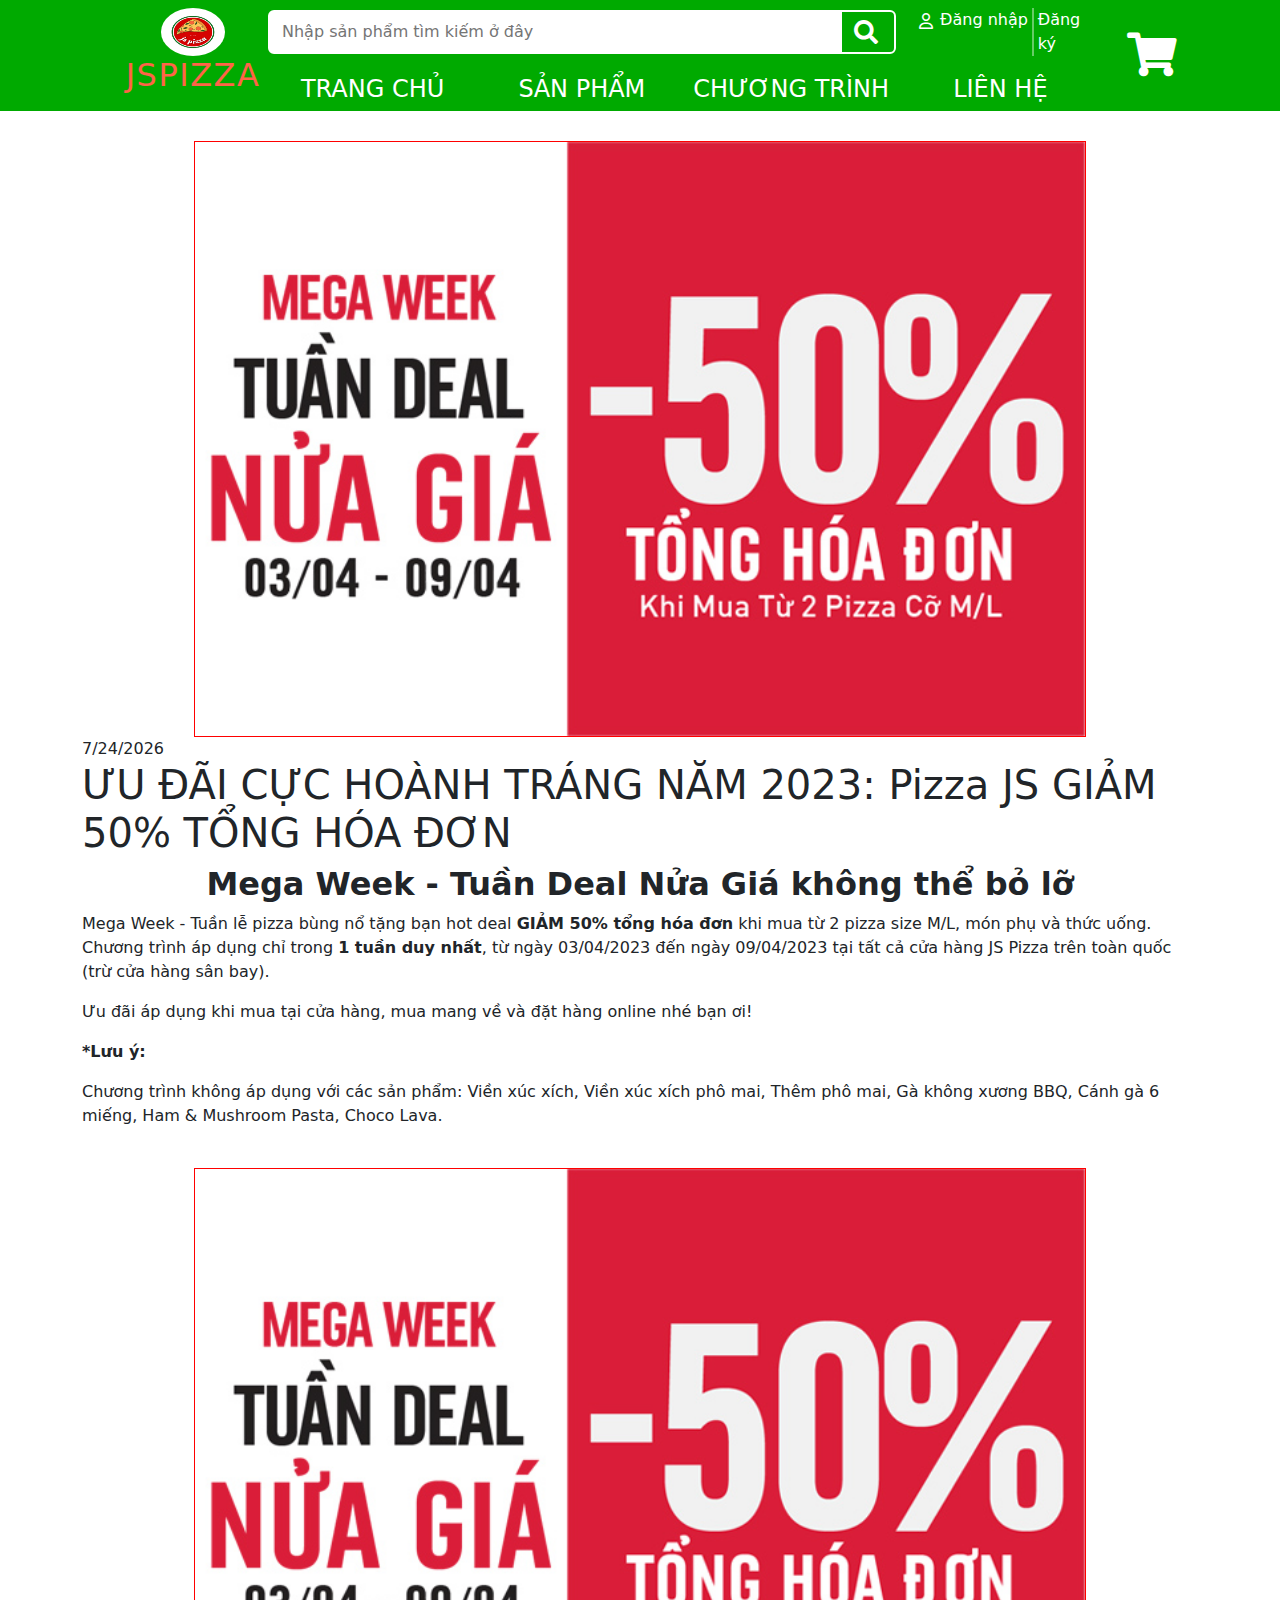
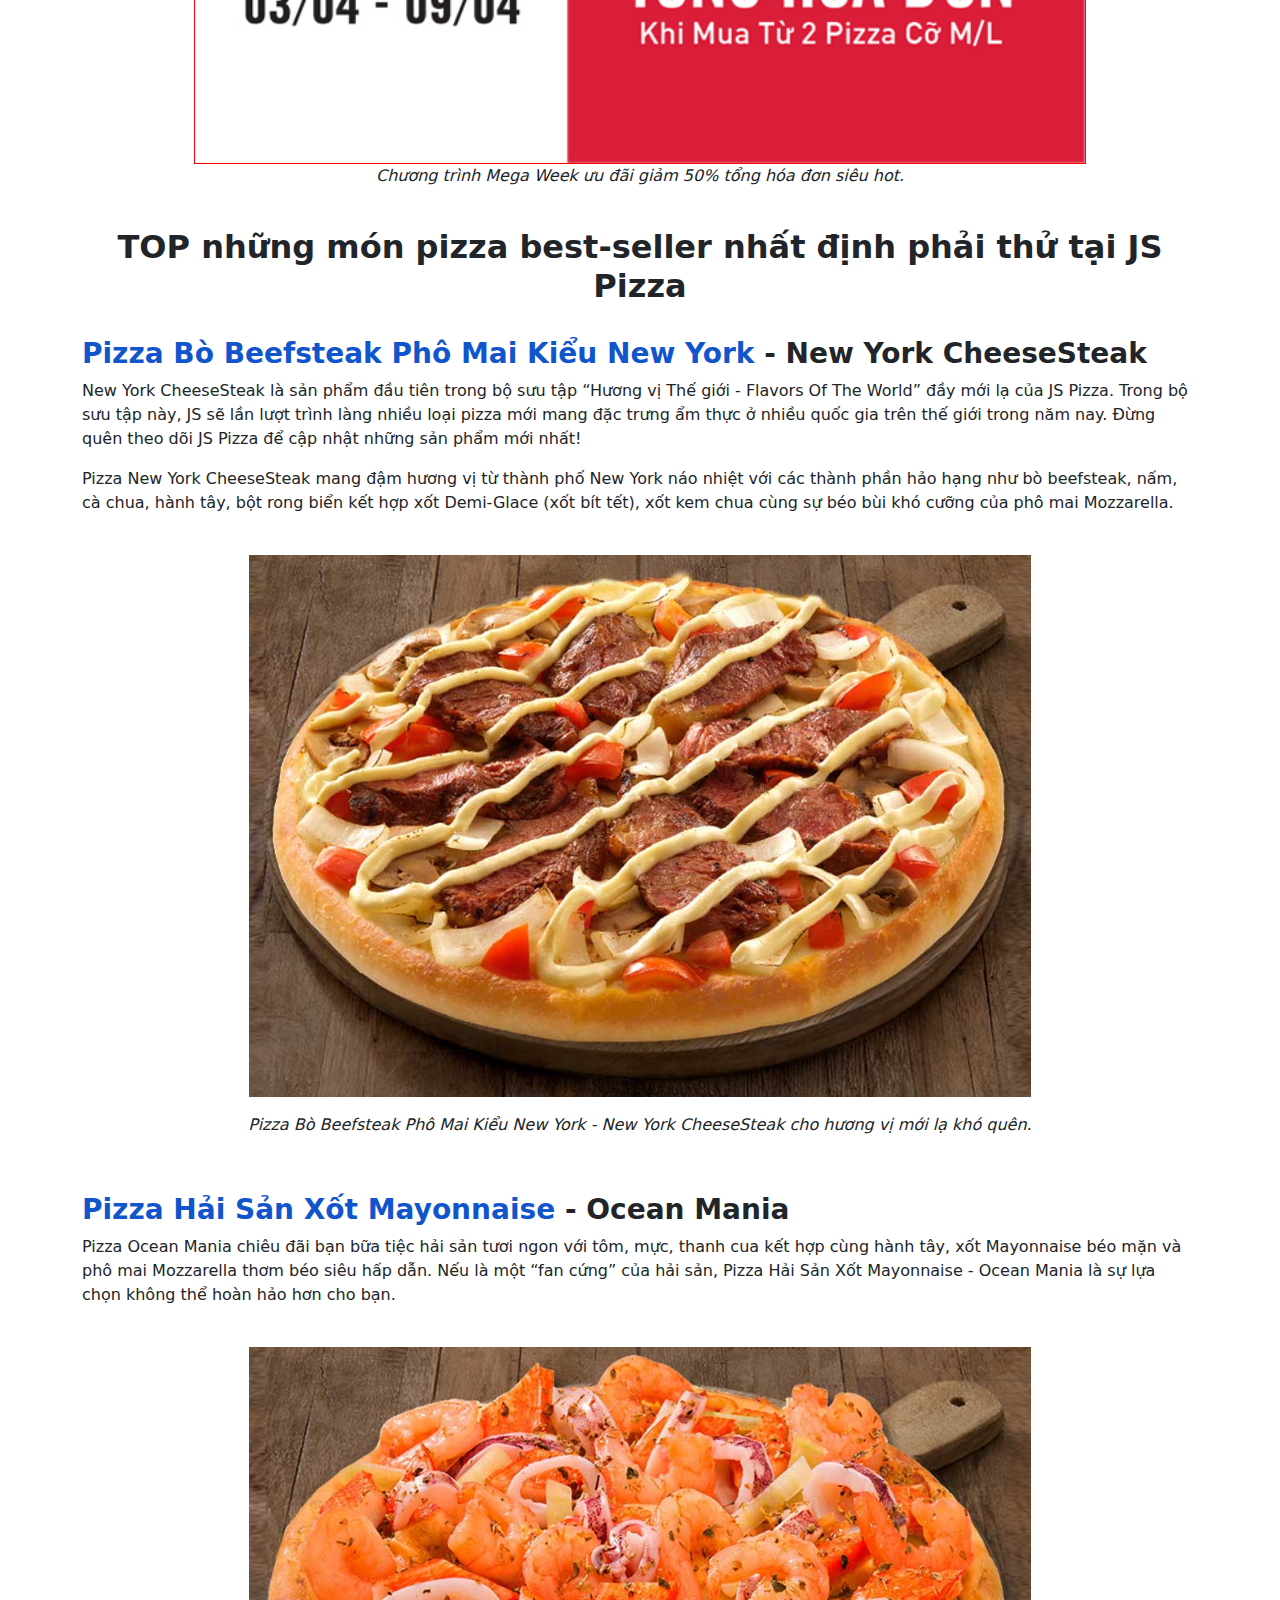
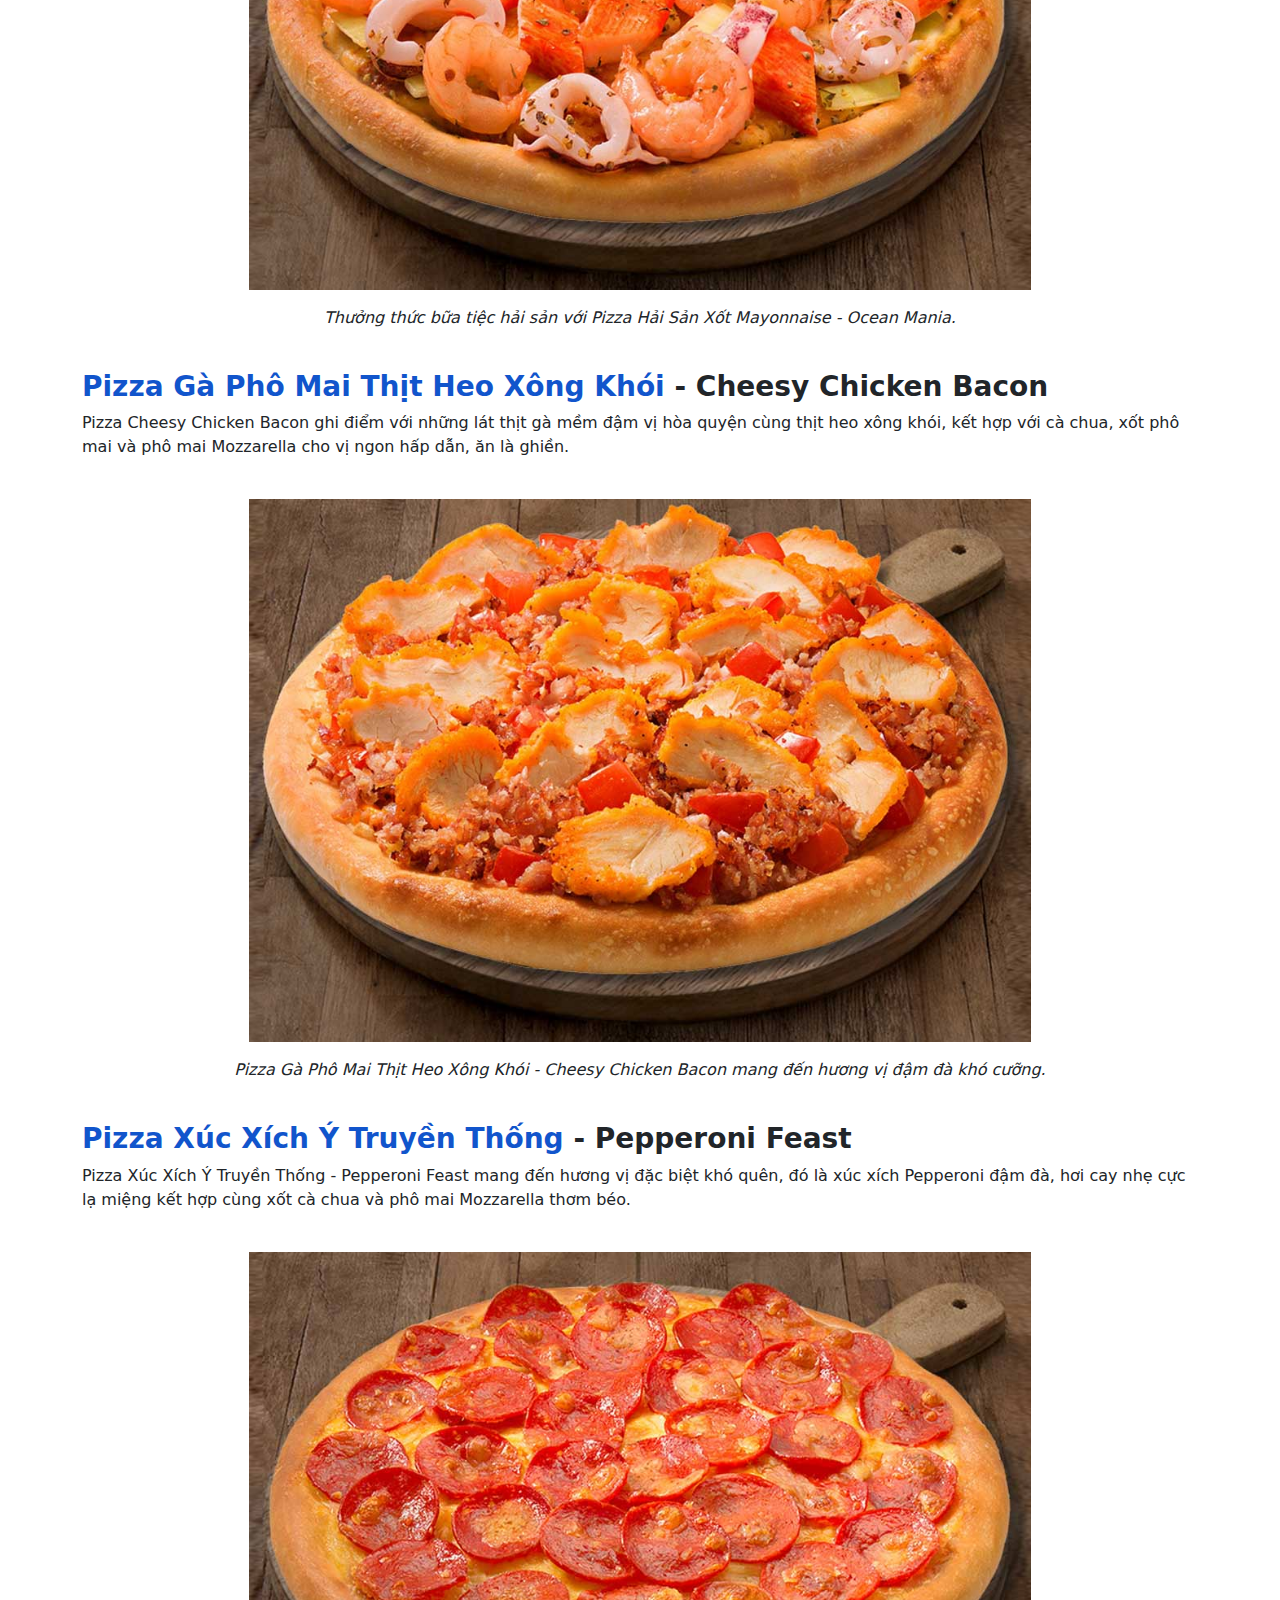
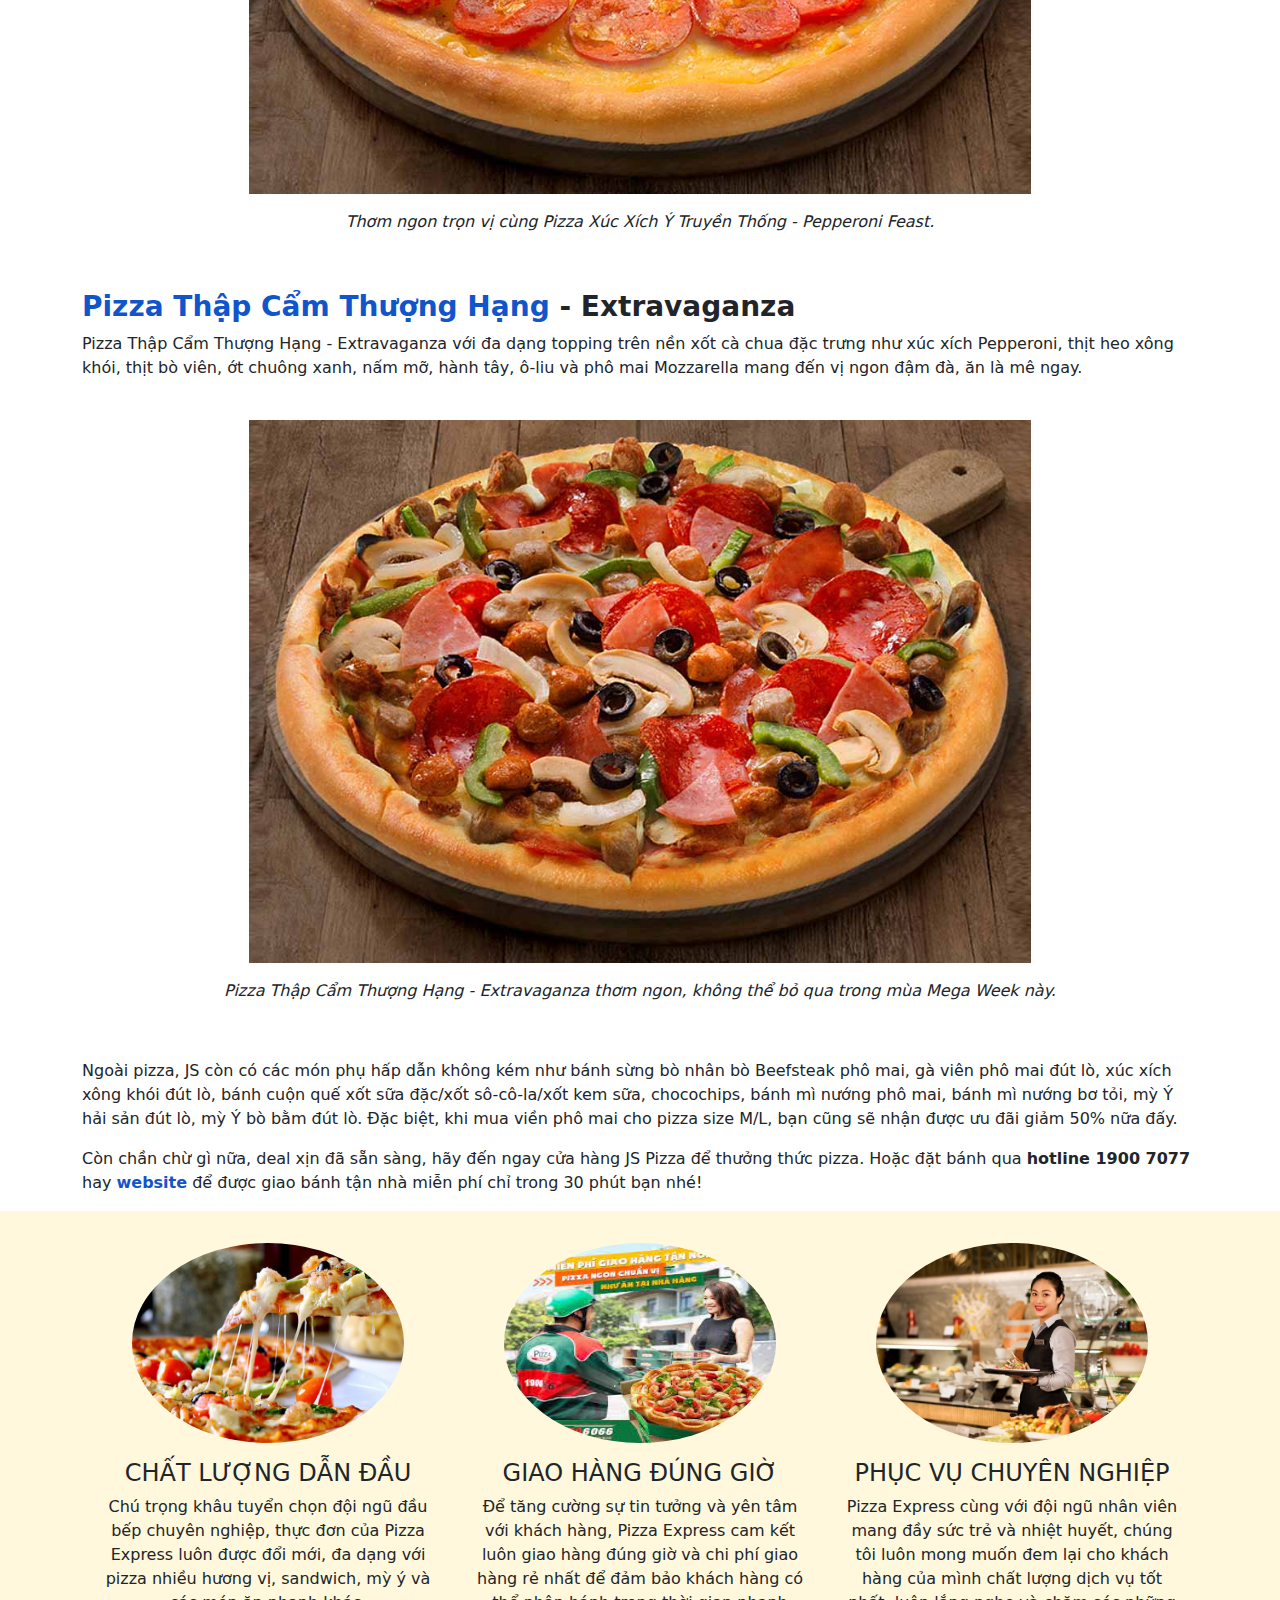
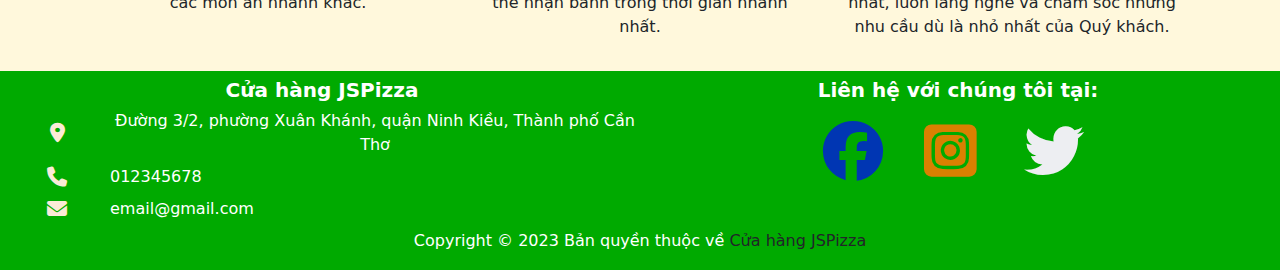
<file: uudai.html>
<!DOCTYPE html>
<html lang="en">

<head>
    <meta charset="UTF-8" />
    <meta http-equiv="X-UA-Compatible" content="IE=edge" />
    <meta name="viewport" content="width=device-width, initial-scale=1.0" />
    <title>ƯU ĐÃI KHỦNG</title>
    <link rel="stylesheet" href="./bootstrap/css/bootstrap.css" />
    <link rel="stylesheet" href="./assets/css/chuongtrinh.css" />
    
    <link rel="stylesheet" href="https://cdnjs.cloudflare.com/ajax/libs/font-awesome/6.4.0/css/all.min.css">
    <link rel="stylesheet" href="./assets/css/main.css">
    <link rel="stylesheet" href="./assets/css/login_form.css">
    
    <link rel="stylesheet" href="./assets/fontawesome-free-5.12.1-web/css/all.css" />

    <link rel="stylesheet" href="./assets/css/uudai.css" />
    <link rel="shortcut icon" href="./assets/images/logo3.jpg" type="image/vnd.microsoft.icon" />
</head>

<body>
  <header>
    <div class="container header-wrapper d-flex pt-2 pb-1">
      <div id="logo-section" class="col-2">
        <div class="wrapper-logo d-grid">
          <div><a href="index.html"><img class="logo-image rounded-circle" src="./assets/images/logo3.jpg" alt=""></a>
          </div>
          <div><a href="index.html">
            <h2 class="logo-name text-uppercase text-color" style="letter-spacing: 1.5px; color: tomato;">jspizza</h2>
          </a>
        </div> 
        </div>
      </div>
      <div id="nav-search-section" class="col-9 d-grid">
        <div class="search-section row align-items-center justify-content-end m-0">
          <div class="bar-search col-9 rounded-2">
            <div class="bar-but-search d-flex row">
              <input id="input-search" class="col-11 input-search border-0" type="text" placeholder="Nhập sản phẩm tìm kiếm ở đây">
              <ul class="list-products-hint p-0"></ul>
              <div class="col-1 button-search"><i class="fas fa-search py-2 text-color"></i></div>
            </div>
          </div>

          <div class="col-2 button-search-mobile text-center p-0"><i class="fas fa-search py-2 text-color"></i></div>

          <div class="account-section col-3" >
            <div class="login d-flex m-0 justify-content-end">
              <i style="position: relative; top: 5px;right: 3px; color: white;" class="fa-regular fa-user"></i>
              <a class="text-color log-in px-1 text-decoration-none" href="#">Đăng nhập</a>
              <div class="tag-partition"></div>
              <a class="text-color register text-decoration-none px-1" href="#">Đăng ký</a>
            </div>
          </div>

          <div class="account-login col-3">
            <div class="info-user-login d-flex m-0 justify-content-center align-items-center">
              <div class="logo-name-user d-flex p-1 rounded-2">
                <i class="fa-solid fa-circle-user logo-user"></i>
                <p class="d-inline-block"></p>
                <div class="show-option rounded-2">
                  <ul class="py-2 ps-0 m-0 d-grid">
                    <li class="py-2 move-page-user">
                      <div class="ps-3">Thông tin tài khoản</div>
                    </li>
                    <li class="py-2 sign-out">
                      <div class="ps-3">Đăng xuất</div>
                    </li>
                  </ul>
                </div>
              </div>
            </div>
          </div> 
          <!-- Modal sign out -->
          <div class="modal-sign-out justify-content-center align-items-center">
            <div class="content p-3 rounded-2">
              <div class="header d-flex justify-content-end">
                <button type="button" class="btn-close"></button>
              </div>
              <div class="body d-flex justify-content-center align-items-center px-2 text-success">
                <i class="fa-regular fa-circle-check"></i>
                <p class="m-0 px-2">Đăng xuất thành công</p>
              </div>
            </div>
          </div>

        </div>
        <div class="nav-section pt-2">
          <ul class="menu-nav d-flex m-0 p-0 align-items-center text-uppercase text-center">
            <li class="col-3"><a class="text-color trangchu"  href="index.html">trang chủ</a></li>
            <li class="col-3"><a class="text-color sanpham" href="sanpham.html">sản phẩm</a></li>
            <li class="col-3"><a class="text-color chuongtrinh" href="chuongtrinh.html">chương trình</a></li>
            <li class="col-3"><a class="text-color lienhe" href="lienhe.html">liên hệ</a></li>
          </ul>
        </div>
      </div>
      <div id="cart-section" class="col-1">
        <div class="d-flex justify-content-center wrapper-shopping-button"><a href="cart.html"><i class="fas fa-shopping-cart shopping-button text-color"></i></a></div>
      </div>

      <div id="nav-mobile" class="col-1">
        <div class="d-flex justify-content-center wrapper-shopping-button"><i class="fa-solid fa-bars text-color bar-button"></i></div>
      </div>

      <div class="nav-overlay">
        <div class="menu-mobile px-3 py-5">
          <div class="mobile-account py-3">
            <div class="login d-flex m-0 row align-items-center">
              <i class="fa-solid fa-right-to-bracket col-2"></i>
              <div class="col-10">
                <a class="mobile-login text-decoration-none" href="#">Đăng nhập | </a>
                <a class="mobile-register text-decoration-none px-1" href="#">Đăng ký</a>
              </div>
            </div>
          </div>
          <div class="mobile-log-in py-3">
            <div class="info-user-login d-flex m-0 justify-content-center ">
              <div class="logo-name-user d-flex p-1 rounded-2 align-items-center">
                <i class="fa-solid fa-circle-user logo-user"></i>
                <p class="d-inline-block m-0 px-1"></p>
              </div>
            </div>
          </div> 
          <div class="mobile-personal py-3">
            <a class="row d-flex justify-content-center align-items-center text-decoration-none py-2" href="nguoidung.html">
              <i class="fa-solid fa-user col-2 text-center"></i>
              <p class="col-10 m-0">Thông tin tài khoản</p>
            </a>
            <a class="row d-flex justify-content-center align-items-center text-decoration-none py-2" href="cart.html">
              <i class="fas fa-shopping-cart col-2 text-center"></i>
              <p class="col-10 m-0">Giỏ hàng của tôi</p>
            </a>
          </div>
          <div class="mobile-nav py-3">
            <a class="row d-flex justify-content-center align-items-center text-decoration-none py-2" href="index.html">
              <i class="fa-solid fa-house col-2 text-center"></i>
              <p class="col-10 m-0">Trang chủ</p>
            </a>
            <a class="row d-flex justify-content-center align-items-center text-decoration-none py-2" href="sanpham.html">
              <i class="fa-solid fa-puzzle-piece col-2 text-center"></i>
              <p class="col-10 m-0">Sản phẩm</p>
            </a>
            <a class="row d-flex justify-content-center align-items-center text-decoration-none py-2" href="chuongtrinh.html">
              <i class="fa-solid fa-scale-unbalanced-flip col-2 text-center"></i>
              <p class="col-10 m-0">Chương trình</p>
            </a>
            <a class="row d-flex justify-content-center align-items-center text-decoration-none py-2" href="lienhe.html">
              <i class="fa-solid fa-file-signature col-2 text-center"></i>
              <p class="col-10 m-0">Liên hệ</p>
            </a>
          </div>
          <div class="mobile-logout py-3">
            <div class="row d-flex justify-content-center align-items-center text-decoration-none py-2">
              <i class="fa-solid fa-right-from-bracket col-2 text-center"></i>
              <p class="col-10 m-0">Đăng xuất</p>
            </div>
          </div>
        </div>
      </div>
    </div>
    <div class="overlay">
      <input class="w-100 px-3 py-2 rounded-5 input-search-mobile" type="text" placeholder="Nhập sản phẩm tìm kiếm ở đây">
    </div>
  </header>
    <main>
        <div class="container">
            <div class="container-sub">
                <div class="content-detail">
                    <div class="mega-week-img-div">
                        <img class="mega-week-img1 mega-week-img" src="./assets/images/khuyenmai/megaweek.jpg " />
                    </div>
                    <div id="detail-date"></div>
                    <h1 class="title-detail">
                        ƯU ĐÃI CỰC HOÀNH TRÁNG NĂM 2023: Pizza JS GIẢM 50% TỔNG HÓA ĐƠN
                    </h1>
                    <div class="description-detail" id="description-detail-el">
                        <h2 style="text-align: center">
                            <strong>Mega Week - Tuần Deal Nửa Giá không thể bỏ lỡ</strong>
                        </h2>
                        <p>
                            <span>Mega Week - Tuần lễ pizza bùng nổ tặng bạn hot deal </span><strong>GIẢM 50% tổng hóa
                                đơn</strong><span>
                                khi mua từ 2 pizza size M/L, món phụ và thức uống. Chương
                                trình áp dụng chỉ trong </span><strong>1 tuần duy nhất</strong><span>, từ ngày
                                03/04/2023 đến ngày 09/04/2023 tại tất cả cửa hàng
                                JS Pizza trên toàn quốc (trừ cửa hàng sân bay).
                        </p>
                        <p>
                            <span>Ưu đãi áp dụng khi mua tại cửa hàng, mua mang về và đặt hàng
                                online nhé bạn ơi!
                        </p>
                        <p>
                            <strong>*Lưu ý:</strong>
                        </p>
                        <p>
                            <span>Chương trình không áp dụng với các sản phẩm: Viền xúc xích,
                                Viền xúc xích phô mai, Thêm phô mai, Gà không xương BBQ, Cánh
                                gà 6 miếng, Ham &amp; Mushroom Pasta, Choco Lava.</span>
                        </p>
                        <br>
                        <div class="mega-week-img-div">
                            <img class="mega-week-img2 mega-week-img"
                                src="./assets/images/khuyenmai/megaweek.jpg" />
                        </div>
                        <p style="text-align: center">
                            <em>Chương trình Mega Week ưu đãi giảm 50% tổng hóa đơn siêu
                                hot.</em>
                        </p>
                        <br>
                        <h2>
                            <strong>TOP những món pizza best-seller nhất định phải thử tại JS
                                Pizza</strong>
                        </h2>
                        <br>
                        <h3><strong style="color: rgb(17, 85, 204)">Pizza
                                Bò Beefsteak Phô Mai Kiểu New York</strong></a><strong> - New York
                                CheeseSteak</strong>
                        </h3>
                        <p>
                            New York CheeseSteak là sản phẩm đầu tiên trong bộ sưu tập
                            “Hương vị Thế giới - Flavors Of The World” đầy mới lạ của JS
                            Pizza. Trong bộ sưu tập này, JS sẽ lần lượt trình làng nhiều
                            loại pizza mới mang đặc trưng ẩm thực ở nhiều quốc gia trên
                            thế giới trong năm nay. Đừng quên theo dõi JS Pizza để cập
                            nhật những sản phẩm mới nhất!
                        </p>
                        <p>
                            Pizza New York CheeseSteak mang đậm hương vị từ thành phố New
                            York náo nhiệt với các thành phần hảo hạng
                            như bò beefsteak, nấm, cà chua, hành tây,
                            bột rong biển kết hợp xốt Demi-Glace (xốt bít tết), xốt kem
                            chua cùng sự béo bùi khó cưỡng của phô mai
                            Mozzarella.
                        </p>
                        <br>
                        <p style="text-align: center">
                            <img src="./assets/images/khuyenmai/pizzabo.jpg" alt="">
                        </p>
                        <p style="text-align: center">
                            <em>Pizza Bò Beefsteak Phô Mai Kiểu New York - New York
                                CheeseSteak cho hương vị mới lạ khó quên.</em><span>
                        </p>
                        <p style="text-align: center"><br /></p>
                        <h3><strong style="color: rgb(17, 85, 204)">Pizza Hải Sản Xốt
                                Mayonnaise</strong></a><strong> - Ocean Mania</strong>
                        </h3>
                        <p>
                            Pizza Ocean Mania chiêu đãi bạn bữa tiệc hải sản tươi ngon
                            với tôm, mực, thanh cua kết hợp cùng hành tây, xốt Mayonnaise
                            béo mặn và phô mai Mozzarella thơm béo siêu hấp dẫn. Nếu là
                            một “fan cứng” của hải sản, Pizza Hải Sản Xốt Mayonnaise -
                            Ocean Mania là sự lựa chọn không thể hoàn hảo hơn cho
                            bạn.
                        </p>
                        <br>
                        <p style="text-align: center">
                            <img src="./assets/images/khuyenmai/pizzahaisan.jpg" alt="">
                        </p>
                        <p style="text-align: center">
                            <em>Thưởng thức bữa tiệc hải sản với Pizza Hải Sản Xốt Mayonnaise
                                - Ocean Mania.</em>
                        </p>
                        <br>
                        <h3><strong style="color: rgb(17, 85, 204)">Pizza
                                Gà Phô Mai Thịt Heo Xông Khói</strong></a><strong> - Cheesy Chicken Bacon</strong>
                        </h3>
                        <p>
                            Pizza Cheesy Chicken Bacon ghi điểm với những lát thịt gà mềm
                            đậm vị hòa quyện cùng thịt heo xông khói, kết hợp với cà chua,
                            xốt phô mai và phô mai Mozzarella cho vị ngon hấp dẫn, ăn là
                            ghiền.
                        </p>
                        <br>
                        <p style="text-align: center">
                            <img src="./assets/images/khuyenmai/pizzaga.jpg" alt="">
                        </p>
                        <p style="text-align: center">
                            <em>Pizza Gà Phô Mai Thịt Heo Xông Khói - Cheesy Chicken Bacon
                                mang đến hương vị đậm đà khó cưỡng.</em>
                        </p>
                        <br>
                        <h3>
                            <strong style="color: rgb(17, 85, 204)">Pizza Xúc Xích Ý Truyền
                                Thống</strong></a><strong> - Pepperoni Feast</strong>
                        </h3>
                        <p>
                            Pizza Xúc Xích Ý Truyền Thống - Pepperoni Feast mang đến
                            hương vị đặc biệt khó quên, đó là xúc xích Pepperoni đậm đà,
                            hơi cay nhẹ cực lạ miệng kết hợp cùng xốt cà chua và phô mai
                            Mozzarella thơm béo.
                        </p>
                        <br>
                        <p style="text-align: center">
                            <img src="./assets/images/khuyenmai/pizzaphomai.jpg" alt="">
                        </p>
                        <p style="text-align: center">
                            <em>Thơm ngon trọn vị cùng Pizza Xúc Xích Ý Truyền Thống -
                                Pepperoni Feast.</em>
                        </p>
                        <p style="text-align: center"><br /></p>
                        <h3>
                            <strong style="color: rgb(17, 85, 204)">Pizza Thập Cẩm Thượng
                                Hạng</strong></a><strong> - Extravaganza</strong>
                        </h3>
                        <p>
                            Pizza Thập Cẩm Thượng Hạng - Extravaganza với đa dạng topping
                            trên nền xốt cà chua đặc trưng như xúc xích Pepperoni, thịt
                            heo xông khói, thịt bò viên, ớt chuông xanh, nấm mỡ, hành tây,
                            ô-liu và phô mai Mozzarella mang đến vị ngon đậm đà, ăn là mê
                            ngay.
                        </p>
                        <br>
                        <p style="text-align: center">
                            <img src="./assets/images/khuyenmai/pizzathapcam.jpg" alt="">
                        </p>
                        <p style="text-align: center">
                            <em>Pizza Thập Cẩm Thượng Hạng - Extravaganza thơm ngon, không
                                thể bỏ qua trong mùa Mega Week này. </em><span>
                        </p>
                        <p style="text-align: center"><br /></p>
                        <p>
                            Ngoài pizza, JS còn có
                            các món phụ
                            hấp dẫn không kém
                            như bánh sừng bò nhân bò Beefsteak phô mai, gà viên phô mai
                            đút lò, xúc xích xông khói đút lò, bánh cuộn quế xốt sữa
                            đặc/xốt sô-cô-la/xốt kem sữa, chocochips, bánh mì nướng phô
                            mai, bánh mì nướng bơ tỏi, mỳ Ý hải sản đút lò, mỳ Ý bò bằm
                            đút lò. Đặc biệt, khi mua viền phô mai cho pizza size M/L, bạn
                            cũng sẽ nhận được ưu đãi giảm 50% nữa đấy.&nbsp;
                        </p>
                        <p>
                            Còn chần chừ gì nữa, deal xịn đã sẵn sàng, hãy đến ngay cửa
                                hàng JS Pizza để thưởng thức pizza. Hoặc đặt bánh qua </span><strong>hotline 1900
                                7077</strong><span> hay </span><a
                                href="index.html" 
                                target="_blank" style="color: rgb(17, 85, 204); font-weight: bold;">website</a><span>
                                để được giao bánh tận nhà miễn phí chỉ trong 30 phút bạn
                                nhé!
                        </p>
                    </div>
                </div>
            </div>
        </div>
    </main>

    <footer class="">
      <div class="footer-section">
        <div class="footer-comments container d-md-flex justify-content-center pt-3">
          <div class="footer-group p-3 col-md-4">
            <img class="footer-image rounded-circle" src="./assets/images/footer/chat_luong.jpg" alt="">
            <h4 class="text-uppercase mt-3">chất lượng dẫn đầu</h4>
            <p>Chú trọng khâu tuyển chọn đội ngũ đầu bếp chuyên nghiệp, thực đơn của Pizza Express luôn được đổi mới, đa
              dạng với pizza nhiều hương vị, sandwich, mỳ ý và các món ăn nhanh khác.</p>
          </div>
          <div class="footer-group p-3 col-md-4">
            <img class="footer-image rounded-circle" src="./assets/images/footer/giao_hang.jpg" alt="">
            <h4 class="text-uppercase mt-3">giao hàng đúng giờ</h4>
            <p>Để tăng cường sự tin tưởng và yên tâm với khách hàng, Pizza Express cam kết luôn giao hàng đúng giờ và chi
              phí giao hàng rẻ nhất để đảm bảo khách hàng có thể nhận bánh trong thời gian nhanh nhất.</p>
          </div>
          <div class="footer-group p-3 col-md-4">
            <img class="footer-image rounded-circle" src="./assets/images/footer/phuc_vu.png" alt="">
            <h4 class="text-uppercase mt-3">phục vụ chuyên nghiệp</h4>
            <p>Pizza Express cùng với đội ngũ nhân viên mang đầy sức trẻ và nhiệt huyết, chúng tôi luôn mong muốn đem lại
              cho khách hàng của mình chất lượng dịch vụ tốt nhất, luôn lắng nghe và chăm sóc những nhu cầu dù là nhỏ nhất
              của Quý khách.</p>
          </div>
        </div>
        <div class="footer-contact p-1 d-md-flex">
          <div class="footer-address col-md-6">
            <strong class="text-color title">Cửa hàng JSPizza</strong>
            <ul class="m-0 p-0">
              <li class="d-flex py-1">
                <i class="fa-solid fa-location-dot col-2"></i>
                <p class="d-inline-block my-0 text-color">Đường 3/2, phường Xuân Khánh, quận Ninh Kiều, Thành phố Cần Thơ
                </p>
              </li>
              <li class="d-flex py-1">
                <i class="fa-solid fa-phone col-2"></i>
                <p class="d-inline-block my-0 text-color">012345678</p>
              </li>
              <li class="d-flex py-1">
                <i class="fa-solid fa-envelope col-2"></i>
                <p class="d-inline-block my-0 text-color">email@gmail.com</p>
              </li>
            </ul>
          </div>
          <div class="footer-social-networking col-md-6">
            <strong class="text-color title">Liên hệ với chúng tôi tại:</strong>
            <ul class="d-flex justify-content-center m-0 pt-3">
              <li class="col-1">
                <a href="#"><i class="fa-brands fa-facebook" style="color: #0036b3;"></i></a>
              </li>
              <li class="col-1"></li>
              <li class="col-1">
                <a href="#"><i class="fa-brands fa-square-instagram" style="color: #da8001;"></i></a>
              </li>
              <li class="col-1"></li>
              <li class="col-1">
                <a href="#"><i class="fa-brands fa-twitter" style="color: #edeef2;"></i></a>
              </li>
              <li class="col-1"></li>
            </ul>
          </div>
        </div>
        <div class="copy-right">
          <p class="text-color">Copyright &copy; 2023 Bản quyền thuộc về <a class="text-decoration-none text-dark"
              href="#">Cửa hàng JSPizza</a></p>
        </div>
      </div>
    </footer>

    <div class="modals"></div>

    <script src="./assets/js/modals.js"></script>
    <script type="module" src="./assets/js/handler_event.js"></script>
    <script type="module" src="./assets/js/search_product.js"></script>
</body>
<script>
    const d = new Date();
let text = d.toLocaleDateString();
document.getElementById("detail-date").innerHTML = text;
</script>

</html>
</file>
<file: assets/css/chuongtrinh.css>
/**
* ! Page CHUONGTRINH(tintuc, slideshow)
**/
a{ text-decoration: none;}
.description, .chay-title, .uudai-title{ margin: 0 10px;}
.chuongtrinh-container{
    display: flex;
    flex-direction: column;
    gap:20px;
    margin-bottom: 50px;
}
/**
* !tintuc-container
**/
.tintuc-container{
    margin:auto;
    display: flex;
    max-width: 960px;
    width: 100%;
    gap:22px;
}
.megaweek-container{ 
    flex:65%;
    box-shadow: 0px 2px 4px 0 rgba(0,0,0,0.2), 0px 1px 3px 0 rgba(0,0,0,0.2);
    margin-bottom: 20px;
}
.mage-img{ width:100%; height: auto;}
.uudai, .chay{color:black}
.description{color:rgb(90, 90, 90);}
.uudai-title, .chay-title{padding-top: 20px;}
.btn-detail{
    display: flex;
    justify-content: center;
    align-items: center;
    margin: 23px auto;
    border:none;
    background-color: rgb(0, 185, 40);
    /* background-color: #e63946; */
    padding: 6px 16px;
    border-radius: 4px;
}

.green-container{
    display: flex;
    flex-direction: column;
    max-height: 350px;
    flex:30%;
    width:100%;
    box-shadow: 0px 1px 3px 0 rgba(0,0,0,0.2), 0px 1px 3px 0 rgba(0,0,0,0.2);
}
.green-img{ width:100%; height: auto;}
.chay-title{font-size: 18px;}

@media (max-width: 767px) {
    .tintuc-container{
        flex-direction: column;
        margin-bottom: 40px;
    }
    .green-container{
        max-height: fit-content;
    }
}

/**
* ! slide show container( slideshow-item( img-item-slide, description-item))
**/
.slide-container{
    max-width: 960px;
    box-shadow: 0px 1px 3px 0 rgba(0,0,0,0.2), 0px 1px 3px 0 rgba(0,0,0,0.2);
}
.slide-content{ 
    display: flex;
    justify-content: center;
    align-items: center;
}

.slide-img-item{
    flex:30%; 
    background-color: darkslategray; 
}
.img-item{ 
    width:100%;
    transition: 2s linear;
}
.img-item:hover{
    transform: scale(1.3);
}
.description-item{ padding: 8px; flex:60%;}
.best-choice{ display: flex; margin: 10px auto;}
.h2-title{ font-size: 24px;}
.btn-container{
    gap:10px;
}
.btn-giam{
    background-color: rgba(5, 79, 102, 0.719);
    padding:5px 15px;
    color:white;
}
.btn-giam:hover{
    background-color: white;
    color:rgba(5, 79, 102);
    font-size: 19px;
    font-weight: bold;
    padding: 3px;
}
@media (max-width: 767px) {
    .slide-content{
        flex-direction: column;
        margin-bottom: 40px;
    }
    .img-item{
        width:95%;
    }
    .btn-container{
        display: flex;
        flex-direction: column;
    }
    .btn-container > a > button {
        width: 100%;
    }
}
</file>
<file: assets/css/main.css>
:root{
    --main-background-color: #00AA00;
    --main-color: white;
}
* {
    padding: 0;
    margin: 0;
    box-sizing: border-box;
}
html {
    font-family: Arial, Helvetica, sans-serif;
}
li {
    list-style-type: none;
}
a {
    text-decoration: none;
}
/* header */
#logo-section a {
    text-decoration: none;
}
.text-color {
    color: var(--main-color);
}
header {
    background-color: var(--main-background-color);
    /* position: fixed;
    top: 0;
    left: 0;
    right: 0;
    z-index: 100; */
}
.logo-image {
    width: 64px;
    height: 48px;
}
.wrapper-logo {
    justify-items: center;
}
.fa-search, .fa-shopping-cart {
    font-size: 24px;
}
.tag-partition {
    width: 1%;
    padding: 0;
    background-color: var(--main-color);
    opacity: 0.4;
}

.register {
    width: 32%;
}
.bar-search {
    border: 2px solid var(--main-color);
}
.menu-nav {
    list-style-type: none;
    font-size: 24px;
    font-weight: 500;
}
.menu-nav a {
    text-decoration: none;
}
.nav-section {
    --h: 51.2px;
    height: var(--h);
    line-height: var(--h);
}
.shopping-button {
    font-size: 44px;
}
.wrapper-shopping-button {
    padding: 25px 0;
}
.wrapper-logo {
    padding-left: 36px;
}
.menu-nav a:hover,
.account-login a:hover, 
.shopping-button:hover, 
.account-section a:hover {
    color: blue;
    cursor: pointer;
}
.menu-nav a:active,
.account-login a:active, .shopping-button:active {
    opacity: 0.6;
}

/* login user */
.logo-name-user {
    position: relative;
}
.show-option {
    position: absolute;
    min-width: 300px;
    color: black;
    background-color: lavenderblush;
    top: 36px;
    left: 0;
    display: none;
}
.show-option li:hover {
    background-color: darkgrey;
    cursor: pointer;
}
.show-option li:active {
    opacity: 0.7;
}
.show-option li a {
    color:black;
}
.show-option li a:hover {
    color:black;
}
.logo-name-user:hover .show-option {
    display: block;
    z-index: 100;
}
.account-login .logo-name-user:hover {
    cursor: pointer;
    background-color: antiquewhite;
}
/* modal sign out */
.modal-sign-out .body {
    font-size: 36px;
}
.modal-sign-out .content {
    background-color: aqua;
}
.modal-sign-out {
    position: fixed;
    top: 0;
    bottom: 0;
    left: 0;
    right: 0;
    z-index: 1055;
    display: none;
    width: 40%;
    height: 100%;
    overflow-x: hidden;
    overflow-y: auto;
    outline: 0;
}
.modal-open {
    display: flex;
}
.open-animation {
    animation: appear 0.5s ease-out;
}
.close-animation {
    animation: notappear 0.5s linear;
}
@keyframes appear {
    from{
        opacity: 0;
    }
    to {
        opacity: 1;
    }
}
@keyframes notappear {
    from{
        opacity: 1;
    }
    to {
        opacity: 0;
    }
}
/* footer */
.footer-section {
    background-color: cornsilk;
}
.footer-section .footer-image {
    width: 80%;
    height: 200px;
}
.footer-group {
    text-align: center;
}
.footer-contact {
    padding: 0 100px;
    background-color: var(--main-background-color);
}
.footer-address,
.footer-social-networking
 {
    text-align: center;
}
.footer-address li {
    text-align: center;
    align-items: center;
}
.footer-social-networking i {
    font-size: 60px;
}
.footer-section .copy-right {
    padding-bottom: 1px;
    text-align: center;
    background-color: var(--main-background-color);
}
.footer-address i {
    font-size: 20px;
    color: antiquewhite;
}
.footer-contact .title {
    font-size: 20px;
}
.footer-social-networking i:hover{
    cursor: pointer;
    opacity: 0.8;
}
.footer-social-networking i:active{
    opacity: 0.6;
}
.copy-right a:hover {
    opacity: 0.8;
    cursor: pointer;
}

/* nav link active */
.active {
    color: blue;
}

/* bar search */
.bar-but-search {
    position: relative;
}
.list-products-hint {
    position: absolute;
    top: 41px;
    background-color: aliceblue;
    z-index: 100;
}
.list-product {
    padding: 8px 8px;
    /* border: 1px solid black; */
}
.list-product:hover {
    opacity: 0.8;
    cursor: pointer;
}
.product-focus {
    opacity: 1;
    color: blue;
    background-color: darkgray;
}
.button-search:hover {
    cursor: pointer;
}
.button-search:active {
    opacity: 0.7;
}
/* nav mobile */
#nav-mobile {
    display: none;
}
.bar-button {
    font-size: 32px;
}
.nav-overlay, .overlay {
    position: fixed;
    top: 0;
    bottom: 0;
    left: 0;
    right: 0;
    background-color: rgba(0, 0, 0, 0.3);
    z-index: 10;
    display: none;
}
.menu-mobile {
    position: fixed;
    top: 0;
    bottom: 0;
    left: 0;
    width: 280px;
    background-color: white;
    z-index: 10;
    font-size: 18px;
    display: none;
    animation: fadeIn 0.8s ease-out;
}
.menu-mobile a {
    color: black;
}
#nav-mobile .bar-button:hover, .button-search-mobile:hover {
    cursor: pointer;
    opacity: 0.8;
}
#nav-mobile .bar-button:active, .button-search-mobile:active {
    opacity: 0.6;
}
.mobile-personal a,
.mobile-nav a {
    display: block;
}
.mobile-personal, .mobile-nav {
    border-bottom: 1px solid rgba(0, 0, 0, 0.3);
}
.mobile-personal {
    border-top: 1px solid rgba(0, 0, 0, 0.3);
}
.mobile-account, .mobile-personal a, .mobile-nav a, .mobile-logout div {
    border-radius: 5px;
}
.mobile-personal a:hover, .mobile-nav a:hover, .mobile-logout div:hover {
    background-color: #ddd;
    color: black;
    cursor: pointer;
}
.mobile-log-in {
    font-size: 24px;
    color: blue;
    display: none;
}
.open-bar-nav {
    display: block;
}
.button-search-mobile {
    width: 50px !important;
    display: none;
}
.input-search-mobile {
    animation: fadeDown 1s ease-out;
}
/* responsive */
@media only screen and (max-width:1023px){
    .bar-search, .account-section, .account-login, .nav-section, #cart-section{
        display: none !important;
    }
    #nav-mobile{
        display: block;
    }
    .button-search-mobile {
        display: block;
    }
    .footer-contact {
        padding-left: 0;
        padding-right: 0;
    }
}
.input-search-mobile {
    margin-top: 60px;
}
@media only screen and (max-width: 575px){

}
.fade-out {
    animation: fadeOut 0.8s ease-in-out;
}
@keyframes fadeIn {
    from {
        transform: translateX(-380px);
    }
    to {
        transform: translateX(0px);
    }
}
@keyframes fadeOut {
    from {
        transform: translateX(0px);
    }
    to {
        transform: translateX(-380px);
    }
}
@keyframes fadeDown {
    from {
        transform: translateY(-104px);
        opacity: 0;
    }
    to {
        transform: translateY(0px);
        opacity: 1;
    }
}

/**
*! display menu
**/
@media screen and (max-width: 1270px){
    .lienhe{
        display: none;
    }
}
@media (max-width: 1220px){
    .chuongtrinh{
        display: none;
    }
}
@media (max-width: 1170px){
    .sanpham{
        display: none;
    }
} 

.category-container{
    display: flex;
}
.category-item{
    flex:1;
    display: grid;
}
.trangchu-card-body{
    display: grid;
    grid-template-rows: 0.8fr 1.6fr 0.5fr;
}
.trangchu-card-body button{
    width: fit-content;
    height: fit-content;
}
.carousel-item img{
    width:100%;
    height: auto;
}
@media (max-width:700px){
    .carousel-item img{
        width:100%;
        height: 350px !important;
    }
}
@media (max-width:600px){
    .carousel-item img{
        width:100%;
        height: 220px !important;
    }
}
@media (max-width:400px){
    .carousel-item img{
        width:100%;
        height: 150px !important;
    }
}
</file>
<file: assets/css/login_form.css>
/* modal register */
.modal-register {
    position: fixed;
    top: 0;
    bottom: 0;
    left: 0;
    right: 0;
    background-color: rgba(0, 0, 0, 0.3);
    align-items: center;
    justify-content: center;
    display: none;
    z-index: 100;
}
.register-container {
    width: 65%;
    background-color: white;
    position: relative;
    padding: 20px 40px;
    background-image: url(/assets/images/trangchu/BG.jpg);
}
.close-button {
    padding: 0 15px;
    font-size: 40px;
    color: white;
    position: absolute;
    top: 0;
    right: 0;
    background-color: var(--main-background-color);
}
.close-button:hover {
    cursor: pointer;
}
.close-button:active {
    opacity: 0.8;
}
.login-title {
    text-align: center;
}
.form-group-left, .form-group-right {
    /* width: 50%; */
    padding: 0 10px;
}
.form-group {
    padding: 6px 0;
}
.form-group-1 {
    padding: 6px 0;
}
.form-item-input {
    width: 100%;
    height: 36px;
    border: 5px solid var(--main-background-color);
}
.form-item-input:hover {
    border-width: 2px;
    box-shadow: 0 0 3px 0 green;
}
.gender .form-item-input:hover {
    box-shadow: 0 0 3px 0 white;
}
.form-item-input .gender-radio {
    width: calc(30%);
    display: flex;
    justify-content: center;
}
.constraint-content {
    padding: 10px;
}
.constraint-content .context {
    display: inline-block;
    margin-top: auto;
    margin-bottom: auto;
    padding-left: 8px;
}
.constraint-content #checkbox {
    width: 20px;
    height: 20px;
}
.constraint-content #checkbox:checked {
    accent-color: var(--main-background-color);
}
.gender-radio > input {
    align-items: center;
    width: 20px;
}
.gender-radio > input:checked {
    accent-color: var(--main-background-color);
}
.gender-radio > input:hover {
    cursor: pointer;
}
.gender-radio > p {
    margin-top: auto;
    margin-bottom: auto;
    padding-left: 4px;
}
.button-submit button {
    margin: 0;
    padding: 8px 65px;
    background-color: var(--main-background-color);
    font-size: 24px;
    color: white;
}
.form-info, .form-constraint, .form-submit {
    padding: 10px 0;
}
.content-input {
    padding: 0 8px;
}
.birthday-gender .birthday {
    margin-right: 4px;
}
.birthday-gender .gender {
    margin-left: 4px;
}
.icon-warning {
    color: #ffc107;
}
.cell-form-password {
    position: relative;
}
.show-password {
    display: none;
}
.show-password, .hidden-password {
    position: absolute;
    right: 8px;
    top: 39px;
}
.show-password:hover, .hidden-password:hover {
    cursor: pointer;
}

/* handler error form */
.form-error .error-message {
    color: red;
}
.form-error .form-item-input {
    border: 1px solid red;
}
/* modal register successfull */
.modal-register-successfull, .modal-register-failed, .modal-login-successfull, .modal-login-failed {
    position: fixed;
    top: 0;
    bottom: 0;
    left: 0;
    right: 0;
    background-color: rgba(0, 0, 0, 0.3);
    display: none;
    justify-content: center;
    align-items: center;
    z-index: 200;
}
.modal-register-successfull .alert, .modal-register-failed .alert, .modal-login-successfull .alert, .modal-login-failed .alert {
    width: 50%;
    color: white;
    background-color: var(--main-background-color);
    font-size: 88px;
    justify-content: center;
    align-items: center;
    text-align: center;
    animation: goDown 0.5s linear;
}
.modal-register-failed .alert {
    width: 40%;
}
.alert a {
    font-size: 16px;
    color: white;
    text-decoration: none;
    margin-top: 8px;
}
.link-login {
    font-size: 16px;
}
@keyframes goDown {
    from {
        opacity: 0;
        transform: translateY(-193%);
        background-color: white;
    }
    to {
        opacity: 1;
        transform: translateY(0%);
        background-color: var(--main-background-color);
    }
}

/* modal login */
.modal-login {
    position: fixed;
    top: 0;
    bottom: 0;
    left: 0;
    right: 0;
    background-color: rgba(0, 0, 0, 0.3);
    display: none;
    justify-content: center;
    align-items: center;
    z-index: 100;
}
.login-container {
    width: 55%;
    background-color: white;
    position: relative;
    padding: 20px 40px;
    background-image: url(/assets/images/trangchu/BG.jpg);
}
.hint-register {
    text-align: justify;
}
.hint-register .link-register {
    color: var(--main-background-color);
}
.hint-register .link-register:hover {
    opacity: 0.8;
    cursor: pointer;
}
.hint-register .link-register:active {
    opacity: 0.6;
}
.link-register-from-login {
    font-size: 16px;
}
.return-main-page:hover,
.link-register-from-login:hover {
    cursor: pointer;
    color: blue;
}
.return-main-page {

}
/* open form */
.open {
    display: flex;
}
.close {
    display: none;
}
.account-login {
    color: blue;
    display: none;
}
.account-login i {
    font-size: 28px;
}
.account-login p {
    margin: 0 4px 0;
}
.show-user {
    display: block;
}
/* responsive */
@media only screen and (max-width: 1023px) and (min-width: 576px) {
    .login-container {
        width: 80%;
    }
    .register-container {
        width: 80%;
    }
}
@media only screen and (max-width: 575px) {
    .login-container, .register-container {
        width: 100%;
        padding-left: 10px;
        padding-right: 10px;
    }
}
</file>
<file: assets/css/green.css>
html{
    margin:0;
    padding: 0;
    box-sizing: border-box;
}

h1{text-align: center; font-weight: bold; color:gray}
h3{font-weight: bold;}
.container-sub{margin-top: 50px;}
</file>
<file: assets/css/nguoidung.css>
.wrapper-container {
    background-color: bisque;
}
.account-name {
    padding: 8px 0;
}
.account-name strong {
    font-size: 24px;
}
.container-options p {
    margin: 0;
}
.list-options .list-item {
    padding: 8px 0;
}
.list-options .list-item:hover {
    background-color: darkgrey;
    cursor: pointer;
}
.list-item i {
    text-align: center;
    font-size: 24px;
}
.container-user {
    background-color: aliceblue;
}
.container-user .title {
    text-align: center;
    font-size: 36px;
    font-weight: 500;
}
.decsription {
    font-size: 20px;
}
.info li {
    list-style-type: none;
}

/* form update info user */
.form-title {
    text-align: center;
    font-size: 24px;
    font-weight: 450;
}
.alert-submit-form {
    text-align: center;
    animation: hiddenContent 2s ease-in-out;
}
@keyframes hiddenContent {
    from {
        opacity: 1;
    }
    to {
        opacity: 0;
    }
}
/* responsive */
@media only screen and (max-width: 992px) {
    .container-options {
        display: none;
    }
}
</file>
<file: assets/css/uudai.css>
html{
    margin:0;
    padding: 0;
    box-sizing: border-box;
}
h2{
    text-align: center;
}
h3{font-weight: bold;}
img{
    width:70%;
}
.container-sub{margin-top: 30px;}
.mega-week-img-div{
    text-align: center;
}
.mega-week-img{
    width:80%;
    border: 1px solid red;
}
</file>
